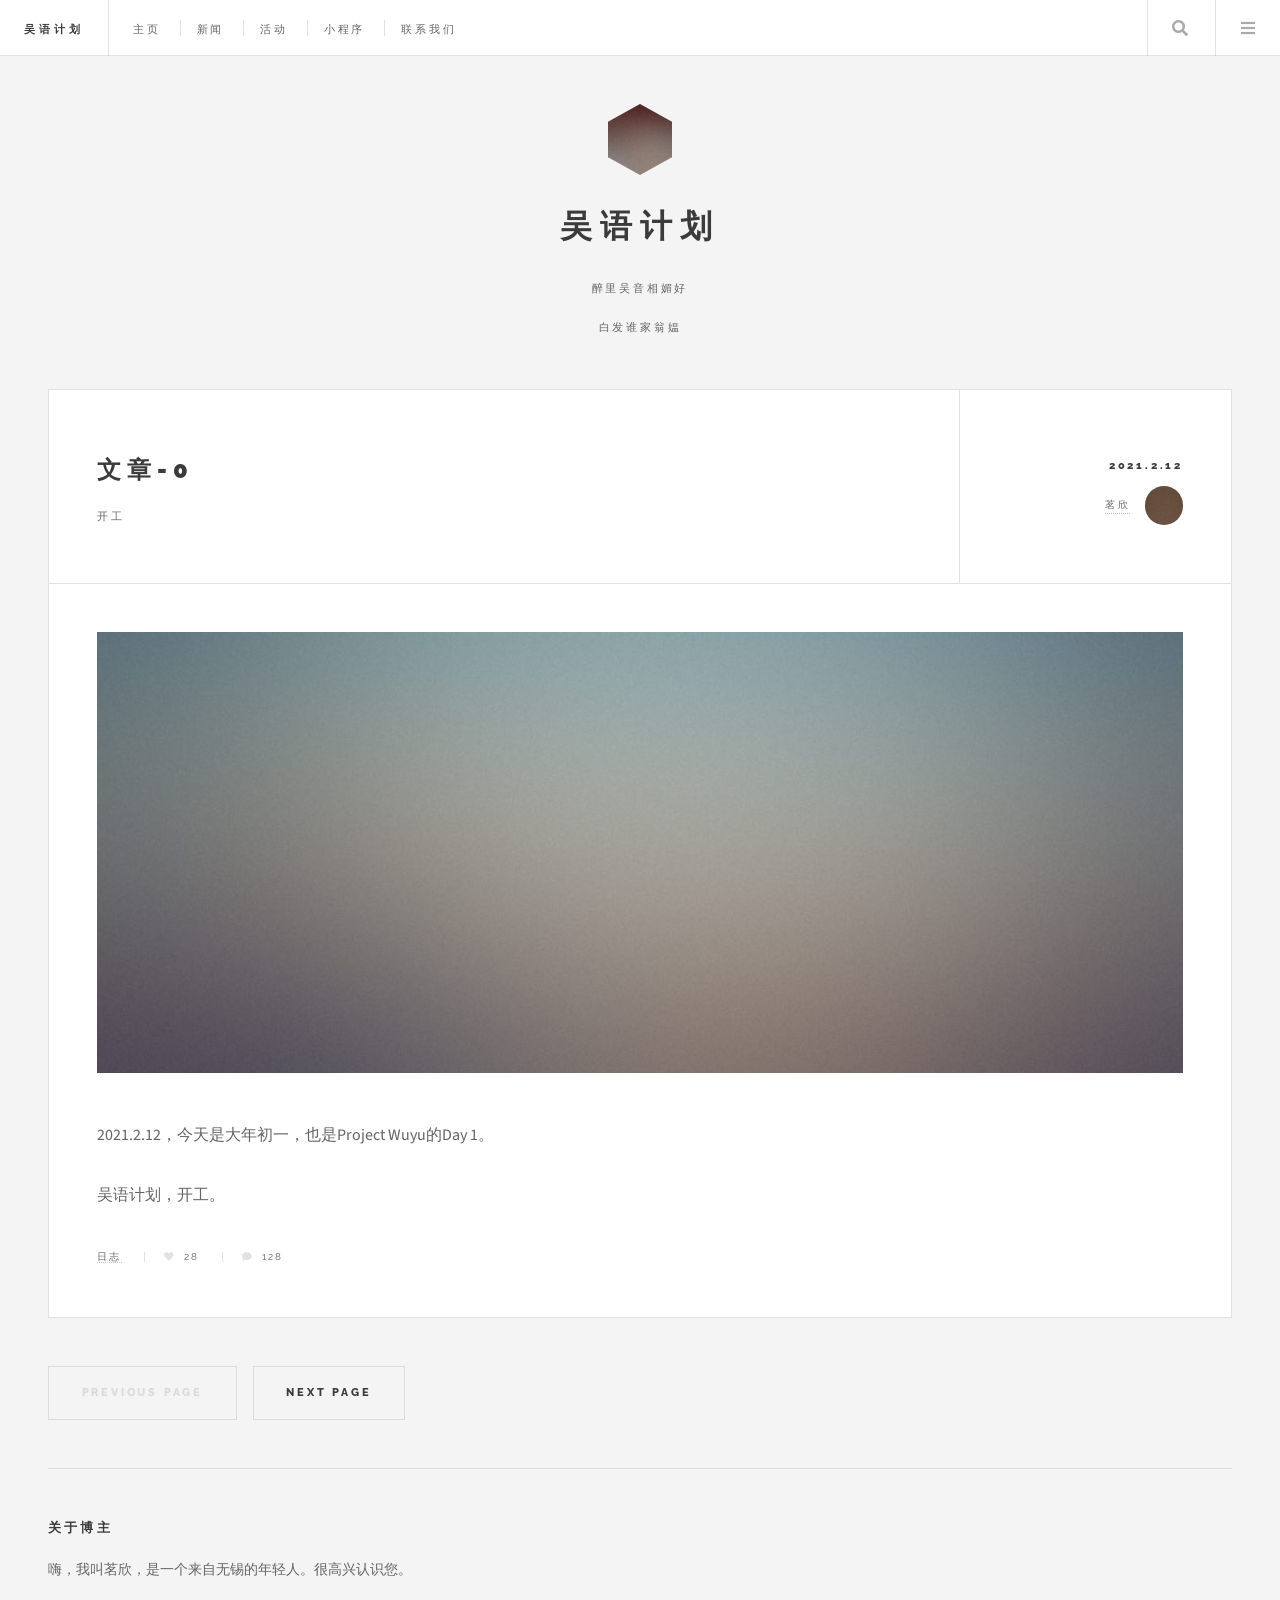
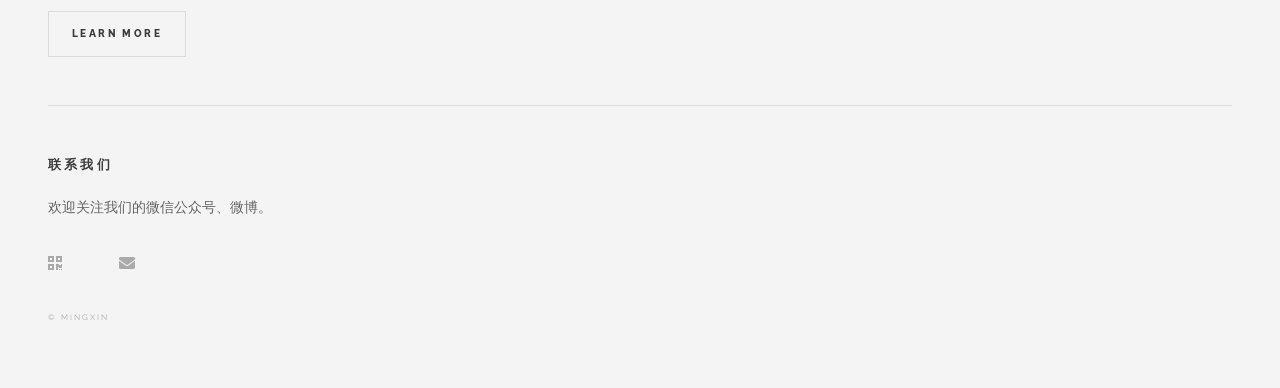
<file: src/main/resources/static/index.html>
<!DOCTYPE HTML>
<html>
<head>
	<title>「吴语计划」 Project Wuyu</title>
	<meta charset="utf-8" />
	<meta name="viewport" content="width=device-width, initial-scale=1, user-scalable=no" />
	<link rel="stylesheet" href="assets/css/main.css" />
</head>
<body class="is-preload">

<!-- Wrapper -->
<div id="wrapper">

	<!-- Header -->
	<header id="header">
		<h1><a href="index.html">吴语计划</a></h1>
		<nav class="links">
			<ul>
				<li><a href="#">主页</a></li>
				<li><a href="#">新闻</a></li>
				<li><a href="#">活动</a></li>
				<li><a href="#">小程序</a></li>
				<li><a href="#">联系我们</a></li>
			</ul>
		</nav>
		<nav class="main">
			<ul>
				<li class="search">
					<a class="fa-search" href="#search">Search</a>
					<form id="search" method="get" action="#">
						<input type="text" name="query" placeholder="搜索功能未开发" />
					</form>
				</li>
				<li class="menu">
					<a class="fa-bars" href="#menu">Menu</a>
				</li>
			</ul>
		</nav>
	</header>

	<!-- Menu -->
	<section id="menu">

		<!-- Search -->
		<section>
			<form class="search" method="get" action="#">
				<input type="text" name="query" placeholder="无法搜索" />
			</form>
		</section>

		<!-- Links -->
		<section>
			<ul class="links">
				<li>
					<a href="#">
						<h3>想不到吧</h3>
						<p>这个边栏也没用</p>
					</a>
				</li>
				<li>
					<a href="#">
						<h3>下面的登录按钮也用不了</h3>
						<p>哈 哈</p>
					</a>
				</li>
			</ul>
		</section>

		<!-- Actions -->
		<section>
			<ul class="actions stacked">
				<li><a href="#" class="button large fit">登录</a></li>
			</ul>
		</section>

	</section>

	<!-- Main -->
	<div id="main">

		<article class="post">
			<header>
				<div class="title">
					<h2><a href="single.html">文章-0</a></h2>
					<p>开工</p>
				</div>
				<div class="meta">
					<time class="published" datetime="2015-11-01">2021.2.12</time>
					<a href="#" class="author"><span class="name">茗欣</span><img src="images/avatar.jpg" alt="" /></a>
				</div>
			</header>
			<span class="image featured"><img src="images/pic01.jpg" alt="" /></span>

			<p>2021.2.12，今天是大年初一，也是Project Wuyu的Day 1。</p>
			<p>吴语计划，开工。</p>

			<footer>
				<ul class="stats">
					<li><a href="#">日志</a></li>
					<li><a href="#" class="icon solid fa-heart">28</a></li>
					<li><a href="#" class="icon solid fa-comment">128</a></li>
				</ul>
			</footer>
		</article>


		<!-- Pagination -->
		<ul class="actions pagination">
			<li><a href="" class="disabled button large previous">Previous Page</a></li>
			<li><a href="#" class="button large next">Next Page</a></li>
		</ul>

	</div>

	<!-- Sidebar -->
	<section id="sidebar">

		<!-- Intro -->
		<section id="intro">
			<a href="#" class="logo"><img src="images/logo.jpg" alt="" /></a>
			<header>
				<h2>吴语计划</h2>
				<p>醉里吴音相媚好</p>
				<p>白发谁家翁媪</p>
			</header>
		</section>

		<!-- About -->
		<section class="blurb">
			<h2>关于博主</h2>
			<p>嗨，我叫茗欣，是一个来自无锡的年轻人。很高兴认识您。</p>
			<ul class="actions">
				<li><a href="#" class="button">Learn More</a></li>
			</ul>
		</section>

		<!-- Footer -->
		<section class="blurb" id="footer">

			<h2>联系我们</h2>
			<p>欢迎关注我们的微信公众号、微博。</p>

			<ul class="icons">
				<li><a href="#" class="icon solid fa-qrcode"><span class="label">Facebook</span></a></li>
				<li><a href="#" class="icon solid fa-wechat-f"><span class="label">Facebook</span></a></li>
				<li><a href="#" class="icon solid fa-weibo-f"><span class="label">Facebook</span></a></li>
				<li><a href="#" class="icon solid fa-envelope"><span class="label">Email</span></a></li>
			</ul>

			<p class="copyright">&copy; Mingxin</p>
		</section>

	</section>

</div>

<!-- Scripts -->
<script src="assets/js/jquery.min.js"></script>
<script src="assets/js/browser.min.js"></script>
<script src="assets/js/breakpoints.min.js"></script>
<script src="assets/js/util.js"></script>
<script src="assets/js/main.js"></script>

</body>
</html>
</file>
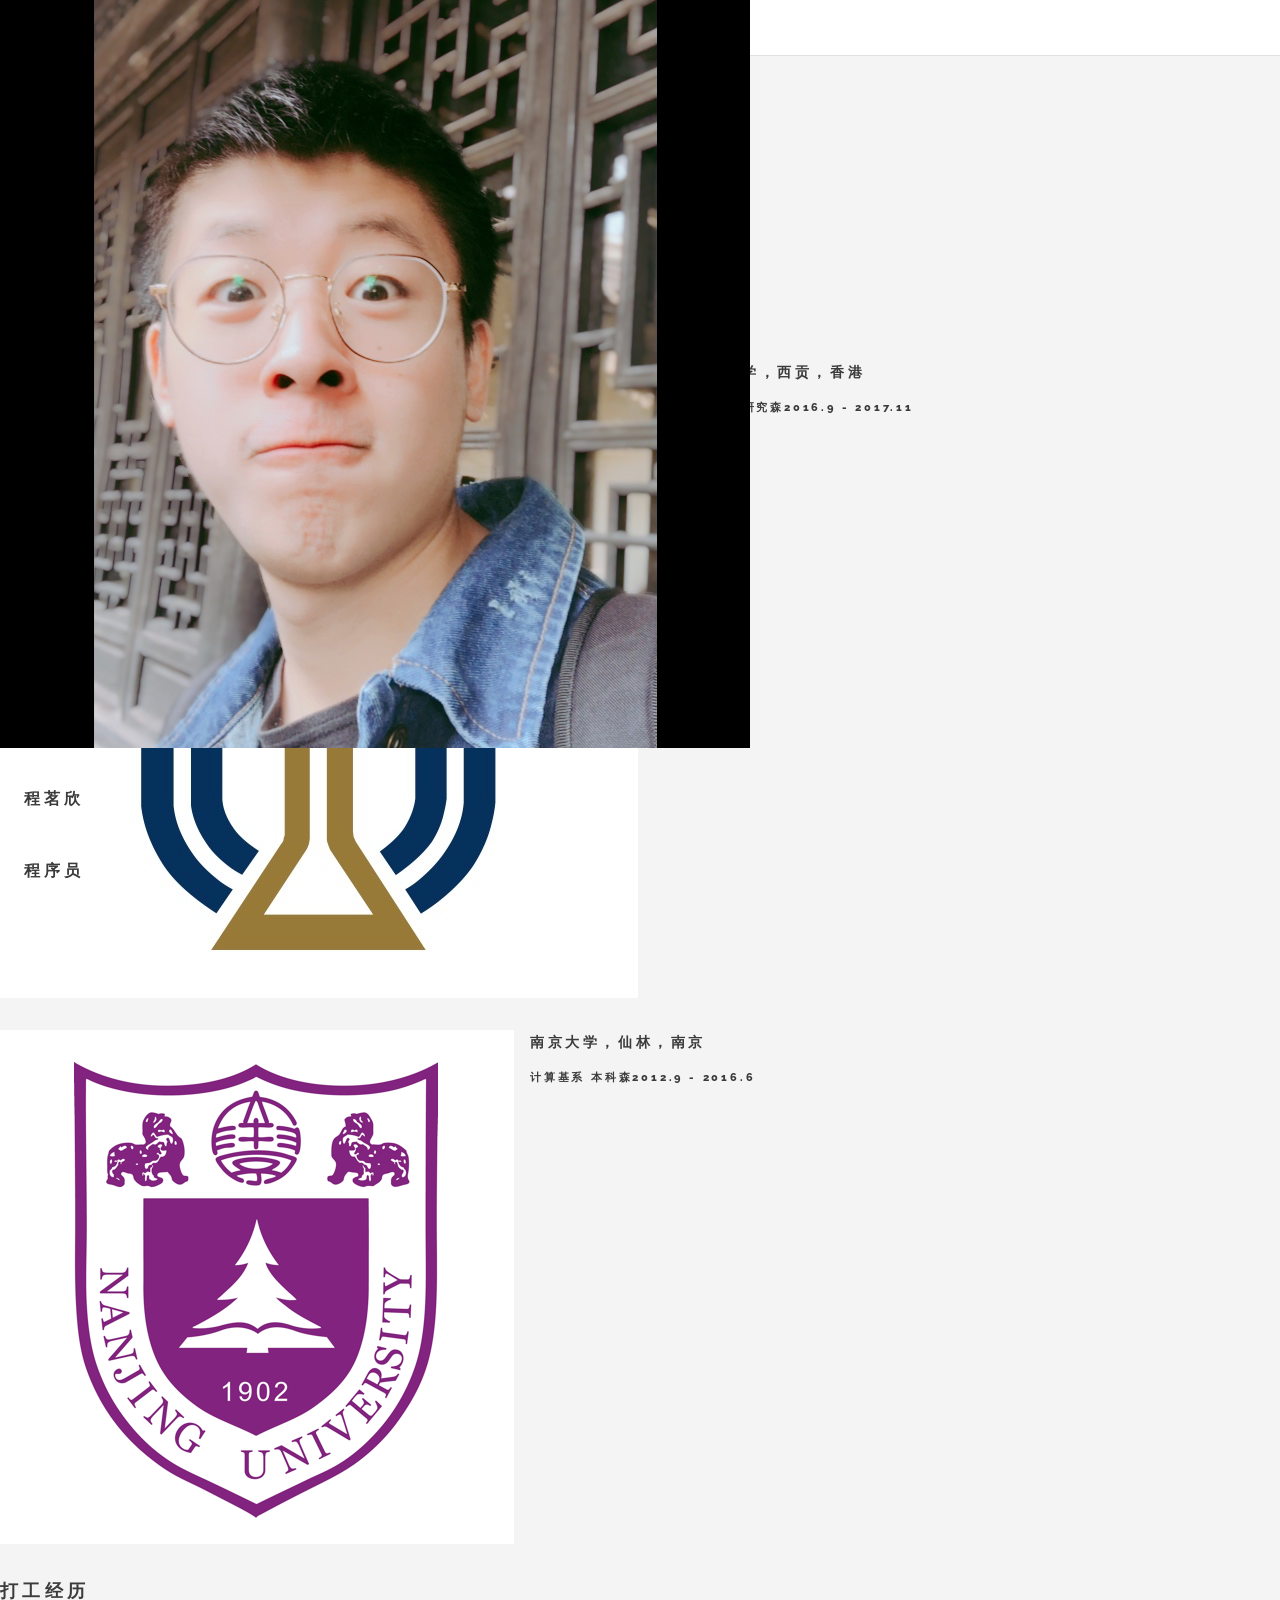
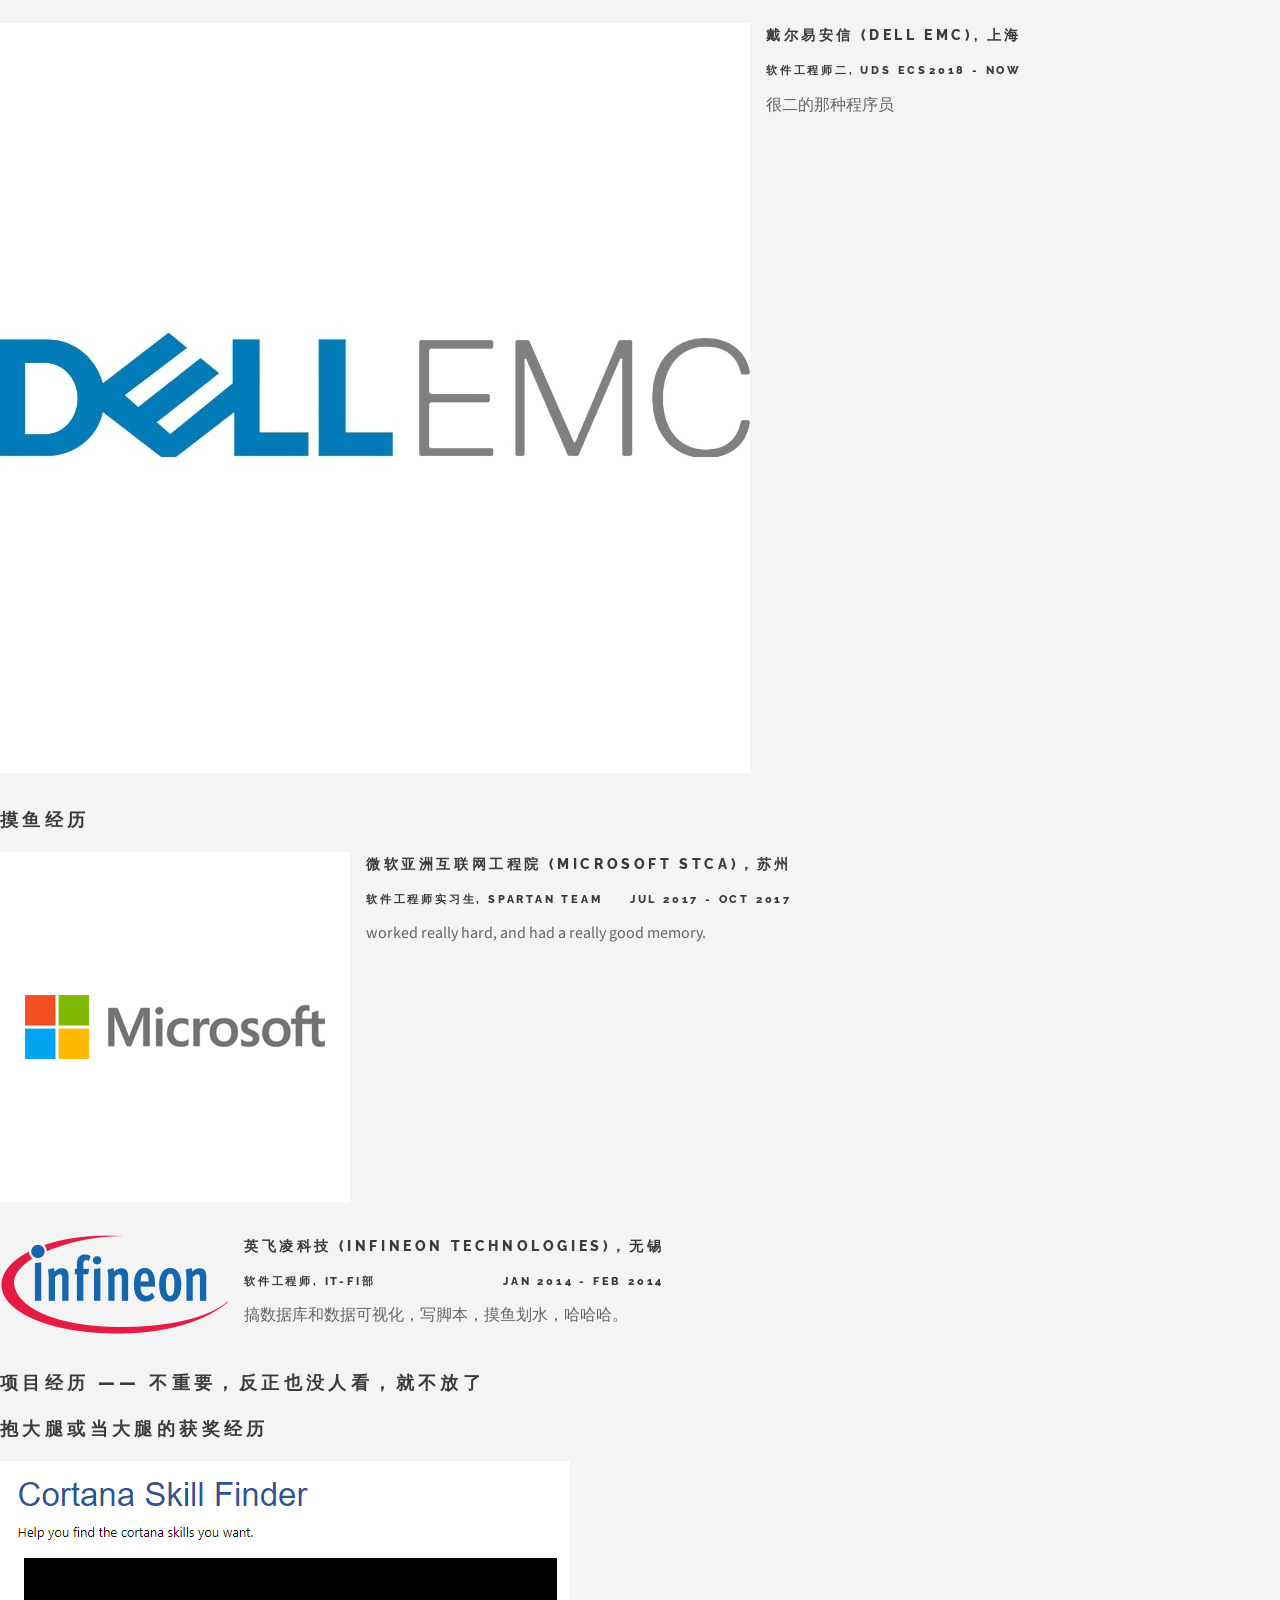
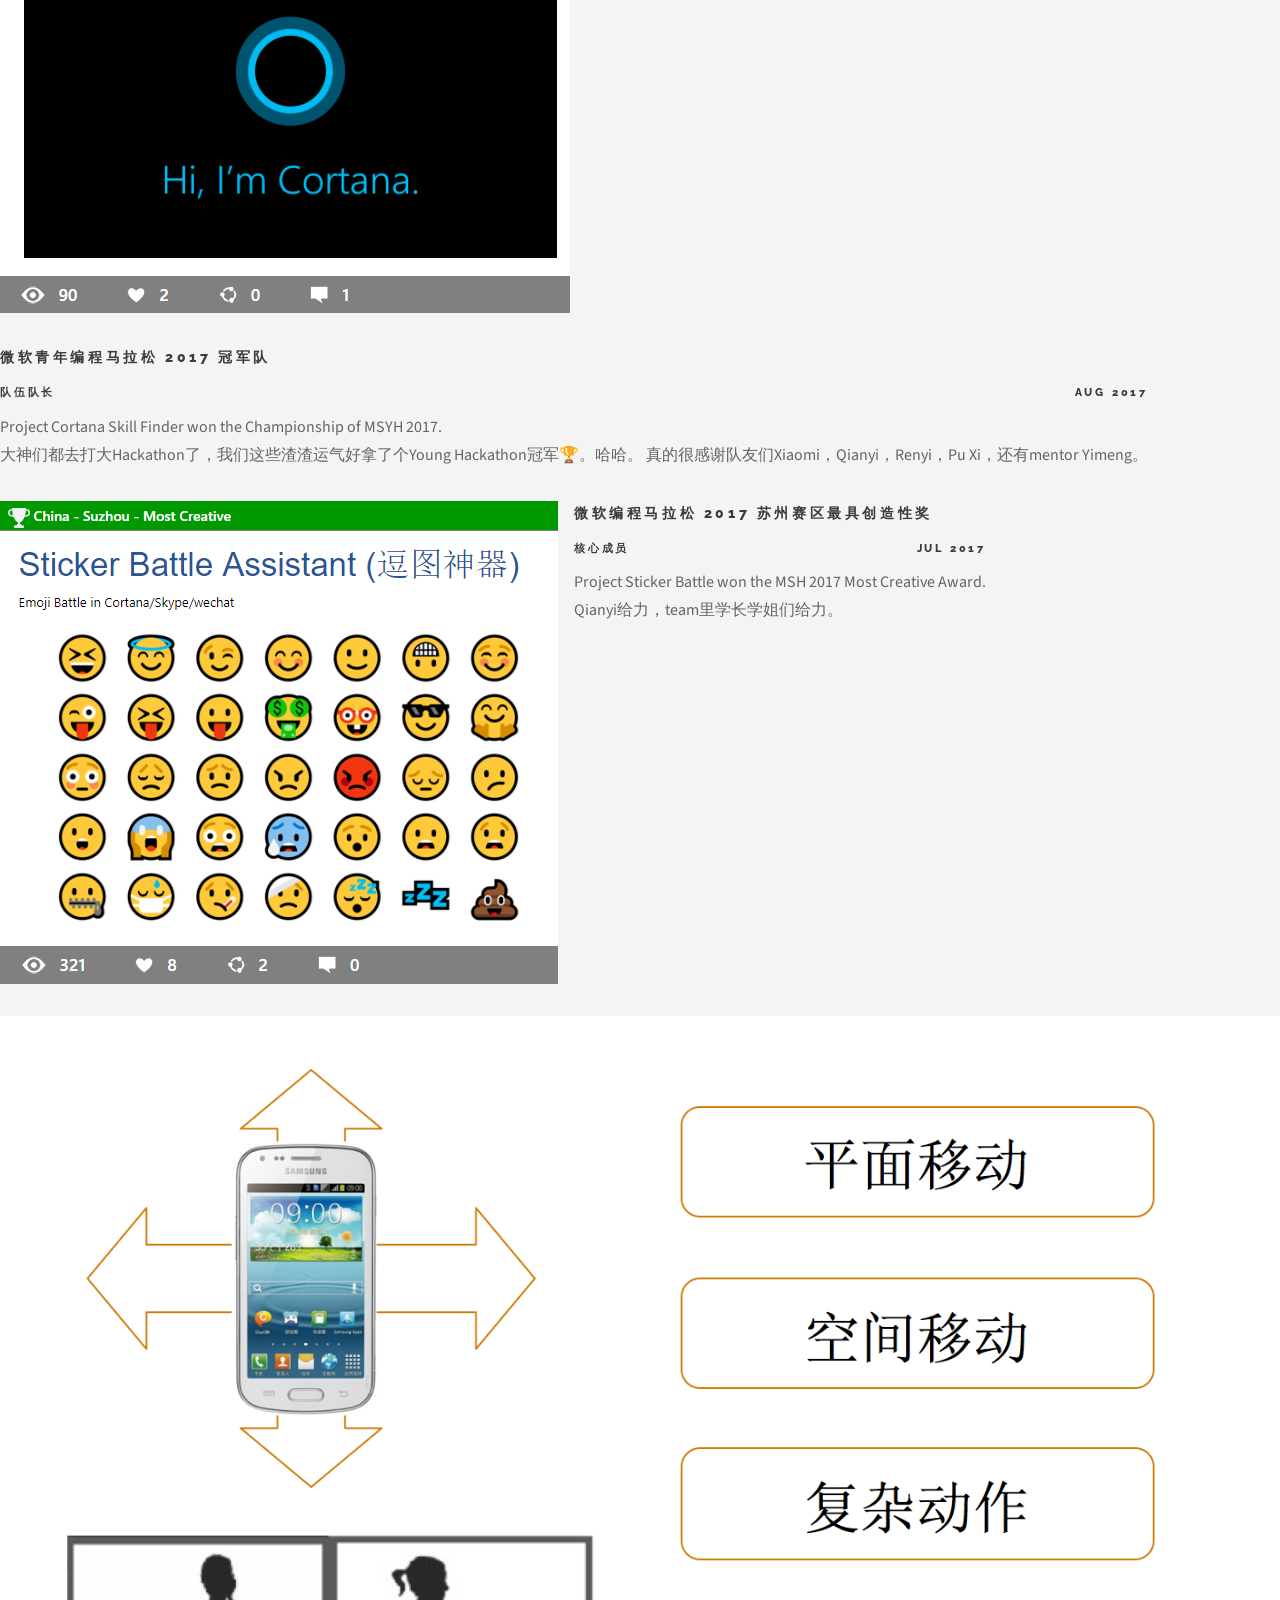
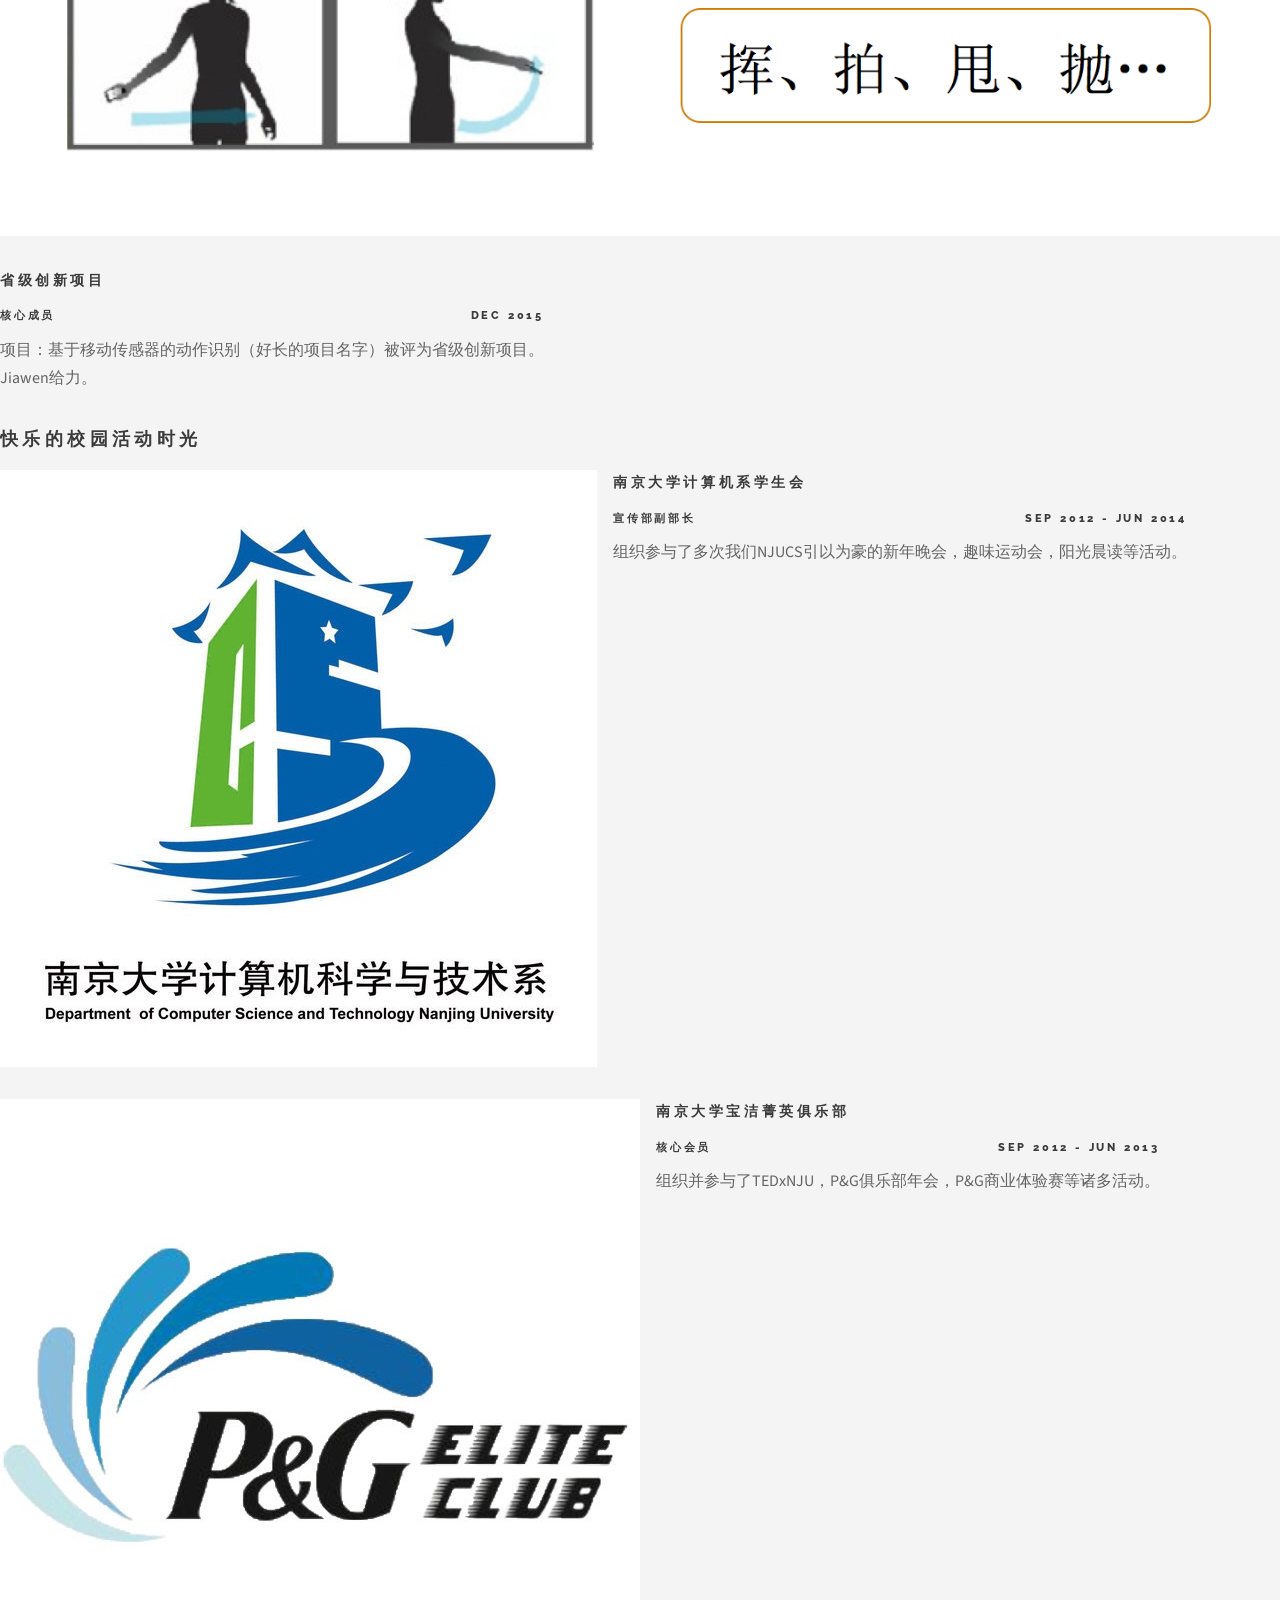
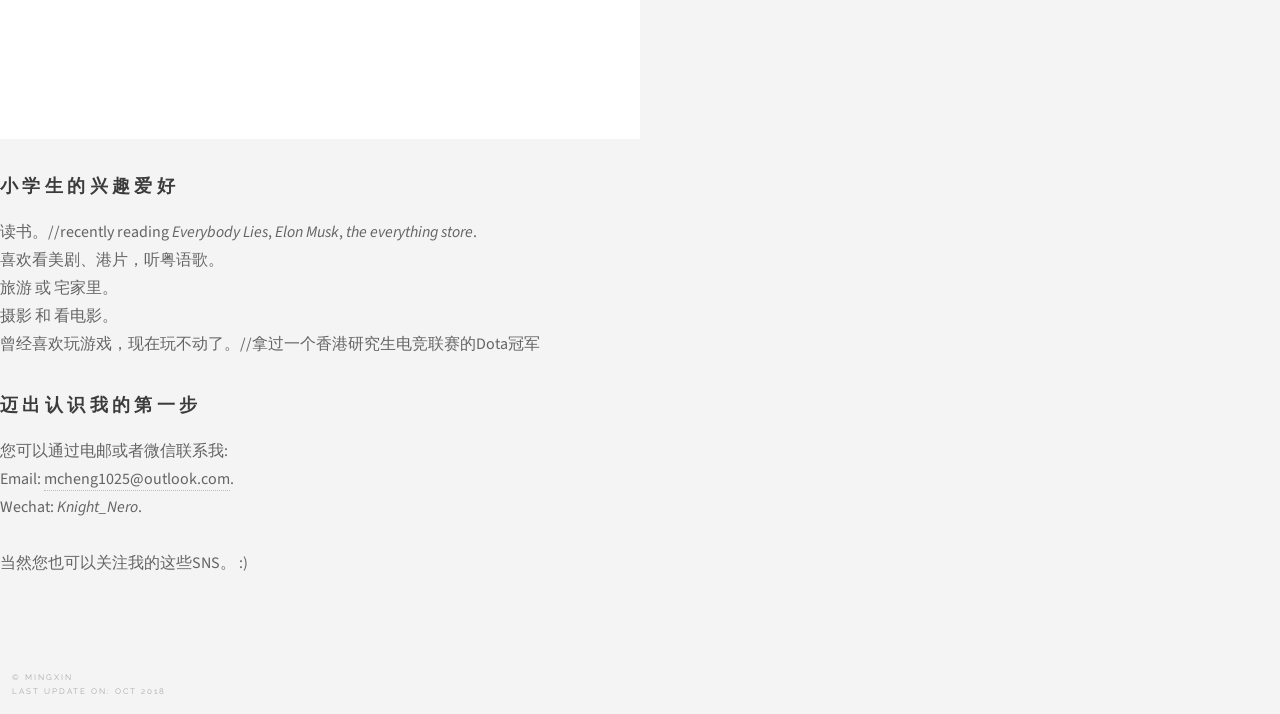
<file: src/main/resources/static/cn.html>
<!DOCTYPE HTML>
<!--
	Strata by HTML5 UP
	html5up.net | @ajlkn
	Free for personal and commercial use under the CCA 3.0 license (html5up.net/license)
-->
<html>
	<head>
		<title>程茗欣的个人主页</title>
		<meta charset="utf-8" />
		<meta name="viewport" content="width=device-width, initial-scale=1" />
		<!--[if lte IE 8]><script src="assets/js/ie/html5shiv.js"></script><![endif]-->
		<link rel="stylesheet" href="assets/css/main.css" />
		<!--[if lte IE 8]><link rel="stylesheet" href="assets/css/ie8.css" /><![endif]-->
	</head>
	<body id="top">

		<!-- Header -->
			<header id="header">
				<div class="inner">
					<a href="#" class="image avatar"><img src="images/mypics/wechat2.png" alt="" /></a>
					<h1><strong>程茗欣</strong></h1>
					<h1>
					程序员
					</h1>

					<!--
					<h2>
					Wuxi -> Nanjing -> Hong Kong -> Shanghai -> NULL<br/>
					At the Beginning, there was nothing.</br>
					The Creator says, "Nothing is itself a thing."</br>
					And there comes NULL.
					</h2>
					-->

				</div>
			</header>

		<!-- Main -->
			<div id="main">

				<!-- 1 -->
				<!-- About Me -->
					<section id="one">
						<header class="major">
							<h2>序</h2>
						</header>
						<h5>
							起初，什么都没有。<br/>
							上帝说，「没有东西」也是一种东西呀。<br/>
							于是就有了Null。<br/>
						</h5>
						<h5>
							后来，还有很多没有。<br/>
							上帝说，没事我们可以慢慢来。<br/>
							于是就有了todo。<br/>
						</h5>
						<h5>
							//todos: refine this page <br/>
						</h5>
						<h4>
							嗨，我叫程茗欣，程序员的程，不是明星的茗欣。朋友们都喜欢叫我阿欣。我是一个沙雕程序员。（笑）<br/>
							这是我的中文主页。想看高逼格的程茗欣请移步英文主页：
							[<a href="https://chengmx1025.github.io">Mingxin Cheng's Homepage</a>]
						</h4>
						<h4>
						</h4>


					</section>

				<!-- 2 -->
				<!-- Education -->
					<section id="two">
						<h2>上学经历</h2>
							<!-- HKUST -->
							<div class="row">
								<article class="2u 12u$(xsmall) work-item">
									<a><img src="images/mypics/edu_hkust.jpeg" class="image fit thumb"></a>
								</article>
								<article class="10u 12u$(xsmall)">
									<h3>香港科技大学，西贡，香港</h3>
									<h4>
									计算基系 硕士研究森
									<div style="float:right; text-align:right">2016.9 - 2017.11</div>
									</h4>
								</article>
							</div>

							<!-- NJU -->
							<div class="row">
								<article class="2u 12u$(xsmall) work-item">
									<a><img src="images/mypics/edu_nju.png" class="image fit thumb"></a>
								</article>
								<article class="10u 12u$(xsmall)">
									<h3>南京大学，仙林，南京</h3>
									<h4>
									计算基系 本科森
									<div style="float:right; text-align:right">2012.9 - 2016.6</div>
									</h4>
								</article>
							</div>

					</section>


				<!-- 1.5 -->
				<!-- Work -->
					<section id="onep5">
						<h2>打工经历</h2>
							<!-- Microsoft -->
							<div class="row">
								<article class="2u 12u$(xsmall) work-item">
									<a><img src="images/mypics/work_dellemc.jpeg" class="image fit thumb"></a>
								</article>
								<article class="10u 12u$(xsmall)">
									<h3>戴尔易安信 (Dell EMC), 上海</h3>
									<h4>
									软件工程师二, UDS ECS
									<div style="float:right; text-align:right">2018 - Now</div>
								    </h4>
									<p>
									很二的那种程序员
									</p>
								</article>
							</div>
					</section>


				<!-- 3 -->
				<!-- Internship -->
					<section id="three">
						<h2>摸鱼经历</h2>
							<!-- Microsoft -->
							<div class="row">
								<article class="2u 12u$(xsmall) work-item">
									<a><img src="images/mypics/work_microsoft.png" class="image fit thumb"></a>
								</article>
								<article class="10u 12u$(xsmall)">
									<h3>微软亚洲互联网工程院 (Microsoft STCA)，苏州</h3>
									<h4>
									软件工程师实习生, Spartan Team
									<div style="float:right; text-align:right">Jul 2017 - Oct 2017</div>
								    </h4>
									<p>
										worked really hard, and had a really good memory.
									</p>
								</article>
							</div>

							<!-- infineon -->
							<div class="row">
								<article class="2u 12u$(xsmall) work-item">
									<a><img src="images/mypics/work_infineon.png" class="image fit thumb"></a>
								</article>
								<article class="10u 12u$(xsmall)">
									<h3>英飞凌科技 (Infineon Technologies)，无锡</h3>
									<h4>
									软件工程师, IT-FI部
									<div style="float:right; text-align:right">Jan 2014 - Feb 2014</div>
								    </h4>
									<p>
										搞数据库和数据可视化，写脚本，摸鱼划水，哈哈哈。
									</p>
								</article>
							</div>
					</section>

				<!-- 4 -->
				<!-- Project -->
					<section id="four">
						<h2>项目经历 —— 不重要，反正也没人看，就不放了 </h2>

							<!-- 
							<div class="row">
								<article class="2u 12u$(xsmall) work-item">
									<a><img src="images/mypics/p_twitter.jpeg" class="image fit thumb"></a>
								</article>
								<article class="10u 12u$(xsmall)">
									<h3>MSc NLP Project: Making Sense of Images on Twitter</h3>
									<h4>
									Group Member
									<div style="float:right; text-align:right">Jan 2017 - Jun 2017</div>
									</h4>
								</article>
							</div>

							
							<div class="row">
								<article class="2u 12u$(xsmall) work-item">
									<a><img src="images/mypics/p_carsales2.png" class="image fit thumb"></a>
								</article>
								<article class="10u 12u$(xsmall)">
									<h3>MSc Big Data Project: Car Sales Prediction</h3>
									<h4>
									Group Member
									<div style="float:right; text-align:right">Jan 2017 - Jun 2017</div>
									</h4>
								</article>
							</div>

							<div class="row">
								<article class="2u 12u$(xsmall) work-item">
									<a><img src="images/mypics/p_seg.png" class="image fit thumb"></a>
								</article>
								<article class="10u 12u$(xsmall)">
									<h3>Software Engineering Group, Department of Computer Science, NJU</h3>
									<h4>
									Group Member
									<div style="float:right; text-align:right">Aug 2015 - Jun 2016</div>
									</h4>
								</article>
							</div>

							I-->
							<!--
							<div class="row">
								<article class="2u 12u$(xsmall) work-item">
									<a><img src="images/mypics/p_inno.png" class="image fit thumb"></a>
								</article>
								<article class="10u 12u$(xsmall)">
									<h3>Innovation Project: A Movement Recognition System Based on Android Sensors</h3>
									<h4>
									Group Member
									<div style="float:right; text-align:right">May 2014 - Dec 2015</div>
									</h4>
									<p>
									Developed a system that can recognize the body movement by Android device;<br />
									Fetched the data from Android sensors and conducted real-time transmission to the PC server;<br />
									Analyzed the data, built a model to classify the data.<br />
									</p>
								</article>
							</div>
							-->
					</section>

					<!-- 5 -->
					<!-- Awards -->
						<section id="five">
							<h2>抱大腿或当大腿的获奖经历</h2>
								<!-- msyh -->
								<div class="row">
									<article class="2u 12u$(xsmall) work-item">
										<a><img src="images/mypics/a_msyh.png" class="image fit thumb"></a>
									</article>
									<article class="10u 12u$(xsmall)">
										<h3> 微软青年编程马拉松 2017 冠军队</h3>
										<h4>
										队伍队长
										<div style="float:right; text-align:right">Aug 2017</div>
										</h4>
										<p>
										Project Cortana Skill Finder won the Championship of MSYH 2017.<br/>
										大神们都去打大Hackathon了，我们这些渣渣运气好拿了个Young Hackathon冠军🏆。哈哈。
										真的很感谢队友们Xiaomi，Qianyi，Renyi，Pu Xi，还有mentor Yimeng。<br />
										</p>
									</article>
								</div>

								<!-- msh -->
								<div class="row">
									<article class="2u 12u$(xsmall) work-item">
										<a><img src="images/mypics/a_msh.png" class="image fit thumb"></a>
									</article>
									<article class="10u 12u$(xsmall)">
										<h3>微软编程马拉松 2017 苏州赛区最具创造性奖</h3>
										<h4>
										核心成员
										<div style="float:right; text-align:right">Jul 2017</div>
										</h4>
										<p>
										Project Sticker Battle won the MSH 2017 Most Creative Award.<br/>
										Qianyi给力，team里学长学姐们给力。
										</p>
									</article>
								</div>

								<!-- msh -->
								<div class="row">
									<article class="2u 12u$(xsmall) work-item">
										<a><img src="images/mypics/p_inno.png" class="image fit thumb"></a>
									</article>
									<article class="10u 12u$(xsmall)">
										<h3>省级创新项目</h3>
										<h4>
										核心成员
										<div style="float:right; text-align:right">Dec 2015</div>
										</h4>
										<p>
										项目：基于移动传感器的动作识别（好长的项目名字）被评为省级创新项目。<br/>
										Jiawen给力。
										</p>
									</article>
								</div>

						</section>

					<!-- 6 -->
					<!-- Extracurricular Experience -->
						<section id="six">
							<h2>快乐的校园活动时光</h2>
								<!-- cssu -->
								<div class="row">
									<article class="2u 12u$(xsmall) work-item">
										<a><img src="images/mypics/ep_cssu.jpeg" class="image fit thumb"></a>
									</article>
									<article class="10u 12u$(xsmall)">
										<h3>南京大学计算机系学生会</h3>
										<h4>
										宣传部副部长
										<div style="float:right; text-align:right">Sep 2012 - Jun 2014</div>
										</h4>
										<p>
										组织参与了多次我们NJUCS引以为豪的新年晚会，趣味运动会，阳光晨读等活动。<br/>
										</p>
									</article>
								</div>

								<!-- pgc -->
								<div class="row">
									<article class="2u 12u$(xsmall) work-item">
										<a><img src="images/mypics/ep_njupgc.jpeg" class="image fit thumb"></a>
									</article>
									<article class="10u 12u$(xsmall)">
										<h3>南京大学宝洁菁英俱乐部</h3>
										<h4>
										核心会员
										<div style="float:right; text-align:right">Sep 2012 - Jun 2013</div>
										</h4>
										<p>
											组织并参与了TEDxNJU，P&amp;G俱乐部年会，P&amp;G商业体验赛等诸多活动。<br />
										</p>
									</article>
								</div>
						</section>

						<!-- 7 -->
						<!-- Hobbies & Interests -->
							<section id="seven">
								<h2>小学生的兴趣爱好</h2>
									<p>
									<!--//TODO <br /> -->
									读书。//recently reading <i>Everybody Lies</i>, <i>Elon Musk</i>, <i>the everything store</i>. <br >
									喜欢看美剧、港片，听粤语歌。 <br />
									旅游 或 宅家里。 <br />
									摄影 和 看电影。 <br />
									曾经喜欢玩游戏，现在玩不动了。//拿过一个香港研究生电竞联赛的Dota冠军 <br />
									</p>
							</section>

						<!-- 8 -->
						<!-- Contact -->
							<section id="eight">
								<h2>迈出认识我的第一步</h2>
									<p>
									您可以通过电邮或者微信联系我: <br />
									Email: <a href="mailto:mcheng1025@outlook.com">mcheng1025@outlook.com</a>. <br />
									Wechat: <i>Knight_Nero</i>. <br />
									<br />
									当然您也可以关注我的这些SNS。 :) <br />

									</p>
									</div>
							</section>

			</div>

		<!-- Footer -->
			<footer id="footer">
				<div class="inner">
					<ul class="icons">

						<li><a href="mailto:mcheng1025@outlook.com" class="icon fa-envelope-o"><span class="label">Email</span></a></li>

						<li><a href="https://github.com/chengmx1025" class="icon fa-github"><span class="label">Github</span></a></li>

						<li><a href="https://www.instagram.com/chengmx1025" class="icon fa-instagram"><span class="label">Instagram</span></a></li>

						<li><a href="http://www.weibo.com/3478674712" class="icon fa-weibo"><span class="label">Weibo</span></a></li>

						<!--
						<li><a href="http://steamcommunity.com/id/mmx1993" class="icon fa-steam"><span class="label">Steam</span></a></li>
						-->

						<!--
						<li><a href="#" class="icon fa-wechat"><span class="label">Wechat</span></a></li>
						-->

					</ul>
					<ul class="copyright">
						<li>&copy; Mingxin</li>
						<li>Last Update on: Oct 2018</li>
						<!--
						<li>Design: <a href="http://html5up.net">HTML5 UP</a></li>
						-->
					</ul>
				</div>
			</footer>

		<!-- Scripts -->
			<script src="assets/js/jquery.min.js"></script>
			<script src="assets/js/jquery.poptrox.min.js"></script>
			<script src="assets/js/skel.min.js"></script>
			<script src="assets/js/util.js"></script>
			<!--[if lte IE 8]><script src="assets/js/ie/respond.min.js"></script><![endif]-->
			<script src="assets/js/main.js"></script>

	</body>
</html>
</file>
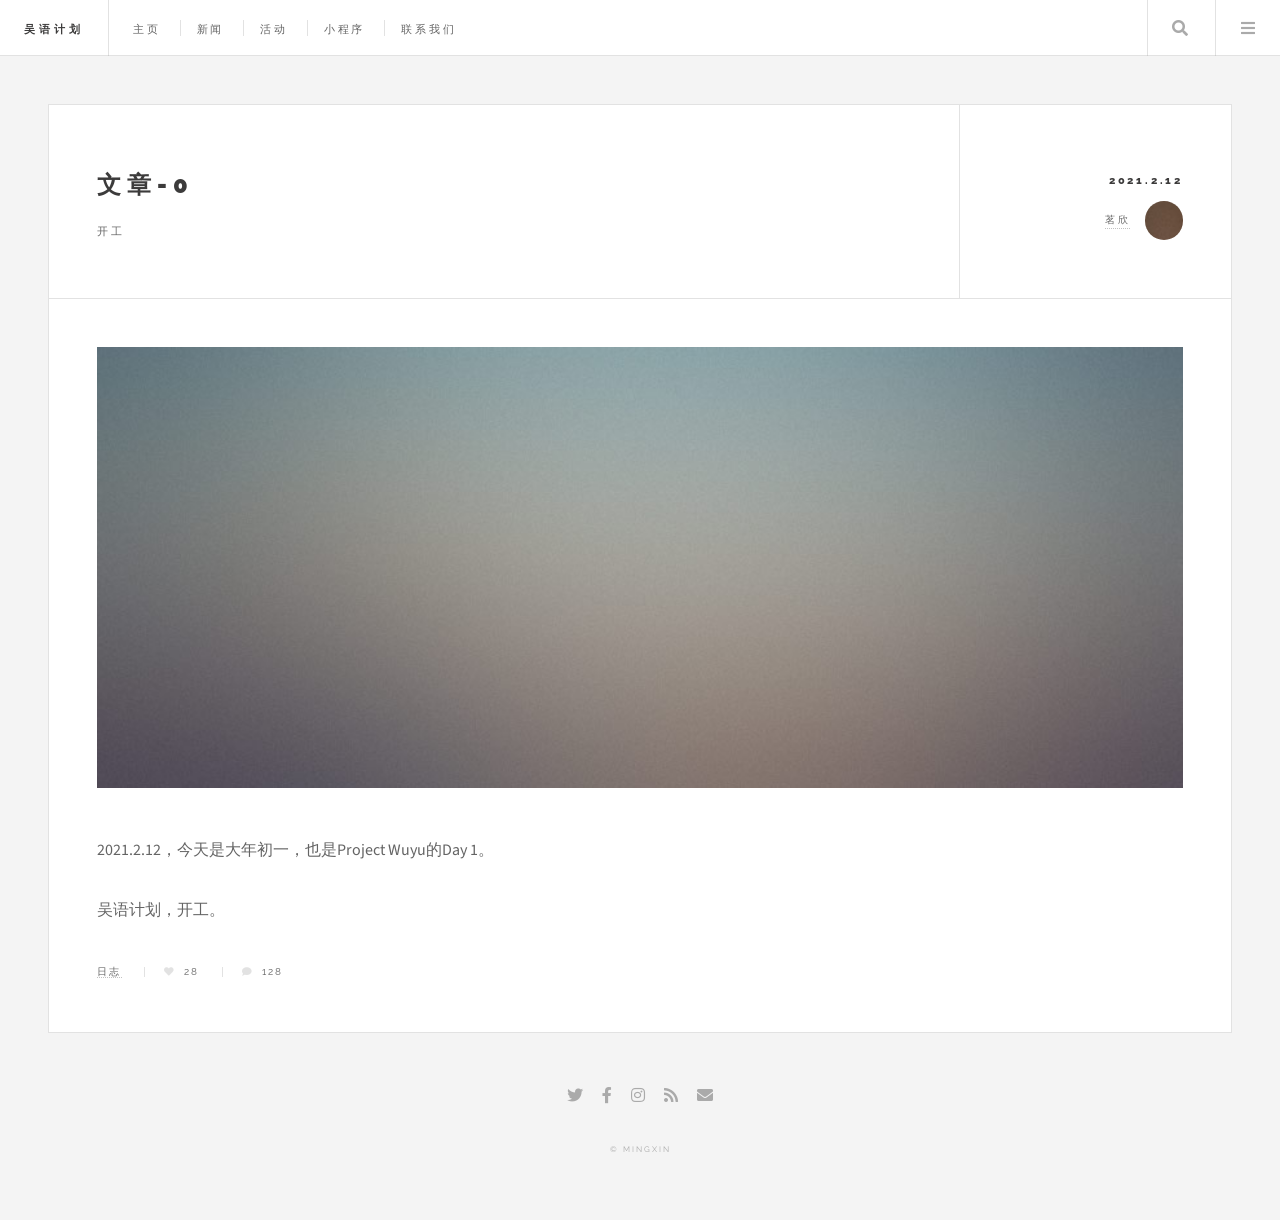
<file: src/main/resources/static/single.html>
<!DOCTYPE HTML>
<!--
	Future Imperfect by HTML5 UP
	html5up.net | @ajlkn
	Free for personal and commercial use under the CCA 3.0 license (html5up.net/license)
-->
<html>
<head>
	<title>《文章 0》 -「吴语计划」 Project Wuyu</title>
	<meta charset="utf-8" />
	<meta name="viewport" content="width=device-width, initial-scale=1, user-scalable=no" />
	<link rel="stylesheet" href="assets/css/main.css" />
</head>
<body class="single is-preload">

<!-- Wrapper -->
<div id="wrapper">

	<!-- Header -->
	<header id="header">
		<h1><a href="index.html">吴语计划</a></h1>
		<nav class="links">
			<ul>
				<li><a href="#">主页</a></li>
				<li><a href="#">新闻</a></li>
				<li><a href="#">活动</a></li>
				<li><a href="#">小程序</a></li>
				<li><a href="#">联系我们</a></li>
			</ul>
		</nav>
		<nav class="main">
			<ul>
				<li class="search">
					<a class="fa-search" href="#search">Search</a>
					<form id="search" method="get" action="#">
						<input type="text" name="query" placeholder="搜索功能未开发" />
					</form>
				</li>
				<li class="menu">
					<a class="fa-bars" href="#menu">Menu</a>
				</li>
			</ul>
		</nav>
	</header>

	<section id="menu">

		<!-- Search -->
		<section>
			<form class="search" method="get" action="#">
				<input type="text" name="query" placeholder="无法搜索" />
			</form>
		</section>

		<!-- Links -->
		<section>
			<ul class="links">
				<li>
					<a href="#">
						<h3>想不到吧</h3>
						<p>这个边栏也没用</p>
					</a>
				</li>
				<li>
					<a href="#">
						<h3>下面的登录按钮也用不了</h3>
						<p>哈 哈</p>
					</a>
				</li>
			</ul>
		</section>

		<!-- Actions -->
		<section>
			<ul class="actions stacked">
				<li><a href="#" class="button large fit">登录</a></li>
			</ul>
		</section>

	</section>


	<!-- Main -->
	<div id="main">

		<!-- Post -->
		<article class="post">
			<header>
				<div class="title">
					<h2><a href="single.html">文章-0</a></h2>
					<p>开工</p>
				</div>
				<div class="meta">
					<time class="published" datetime="2015-11-01">2021.2.12</time>
					<a href="#" class="author"><span class="name">茗欣</span><img src="images/avatar.jpg" alt="" /></a>
				</div>
			</header>
			<span class="image featured"><img src="images/pic01.jpg" alt="" /></span>

			<p>2021.2.12，今天是大年初一，也是Project Wuyu的Day 1。</p>
			<p>吴语计划，开工。</p>

			<footer>
				<ul class="stats">
					<li><a href="#">日志</a></li>
					<li><a href="#" class="icon solid fa-heart">28</a></li>
					<li><a href="#" class="icon solid fa-comment">128</a></li>
				</ul>
			</footer>
		</article>

	</div>

	<!-- Footer -->
	<section id="footer">
		<ul class="icons">
			<li><a href="#" class="icon brands fa-twitter"><span class="label">Twitter</span></a></li>
			<li><a href="#" class="icon brands fa-facebook-f"><span class="label">Facebook</span></a></li>
			<li><a href="#" class="icon brands fa-instagram"><span class="label">Instagram</span></a></li>
			<li><a href="#" class="icon solid fa-rss"><span class="label">RSS</span></a></li>
			<li><a href="#" class="icon solid fa-envelope"><span class="label">Email</span></a></li>
		</ul>
		<p class="copyright">&copy; Mingxin </p>
	</section>

</div>

<!-- Scripts -->
<script src="assets/js/jquery.min.js"></script>
<script src="assets/js/browser.min.js"></script>
<script src="assets/js/breakpoints.min.js"></script>
<script src="assets/js/util.js"></script>
<script src="assets/js/main.js"></script>

</body>
</html>
</file>
<file: src/main/resources/static/assets/css/ie8.css>
/*
	Strata by HTML5 UP
	html5up.net | @ajlkn
	Free for personal and commercial use under the CCA 3.0 license (html5up.net/license)
*/

/* Button */

	input[type="submit"],
	input[type="reset"],
	input[type="button"],
	.button {
		position: relative;
		-ms-behavior: url("assets/js/ie/PIE.htc");
	}

/* Form */

	input[type="text"],
	input[type="password"],
	input[type="email"],
	select,
	textarea {
		position: relative;
		-ms-behavior: url("assets/js/ie/PIE.htc");
	}

	input[type="text"],
	input[type="password"],
	input[type="email"],
	select {
		height: 2.75em;
		line-height: 2.75em;
	}

	input[type="checkbox"] + label:before,
	input[type="radio"] + label:before {
		display: none;
	}

/* Image */

	.image {
		position: relative;
		-ms-behavior: url("assets/js/ie/PIE.htc");
	}

		.image:before, .image:after {
			display: none !important;
		}

		.image img {
			position: relative;
			-ms-behavior: url("assets/js/ie/PIE.htc");
		}

/* Header */

	#header {
		background-image: url("../../images/bg.jpg");
		background-repeat: no-repeat;
		background-size: cover;
		-ms-behavior: url("assets/js/ie/backgroundsize.min.htc");
	}

		#header h1 {
			color: #ffffff;
		}

/* Footer */

	#footer .icons a {
		color: #ffffff;
	}
</file>
<file: src/main/resources/static/assets/css/main.css>
@import url(fontawesome-all.min.css);
@import url("https://fonts.googleapis.com/css?family=Source+Sans+Pro:400,700|Raleway:400,800,900");

/*
	Future Imperfect by HTML5 UP
	html5up.net | @ajlkn
	Free for personal and commercial use under the CCA 3.0 license (html5up.net/license)
*/

html, body, div, span, applet, object,
iframe, h1, h2, h3, h4, h5, h6, p, blockquote,
pre, a, abbr, acronym, address, big, cite,
code, del, dfn, em, img, ins, kbd, q, s, samp,
small, strike, strong, sub, sup, tt, var, b,
u, i, center, dl, dt, dd, ol, ul, li, fieldset,
form, label, legend, table, caption, tbody,
tfoot, thead, tr, th, td, article, aside,
canvas, details, embed, figure, figcaption,
footer, header, hgroup, menu, nav, output, ruby,
section, summary, time, mark, audio, video {
	margin: 0;
	padding: 0;
	border: 0;
	font-size: 100%;
	font: inherit;
	vertical-align: baseline;}

article, aside, details, figcaption, figure,
footer, header, hgroup, menu, nav, section {
	display: block;}

body {
	line-height: 1;
}

ol, ul {
	list-style: none;
}

blockquote, q {
	quotes: none;
}

	blockquote:before, blockquote:after, q:before, q:after {
		content: '';
		content: none;
	}

table {
	border-collapse: collapse;
	border-spacing: 0;
}

body {
	-webkit-text-size-adjust: none;
}

mark {
	background-color: transparent;
	color: inherit;
}

input::-moz-focus-inner {
	border: 0;
	padding: 0;
}

input, select, textarea {
	-moz-appearance: none;
	-webkit-appearance: none;
	-ms-appearance: none;
	appearance: none;
}

/* Basic */

	@-ms-viewport {
		width: device-width;
	}

	body {
		-ms-overflow-style: scrollbar;
	}

	@media screen and (max-width: 480px) {

		html, body {
			min-width: 320px;
		}

	}

	html {
		box-sizing: border-box;
	}

	*, *:before, *:after {
		box-sizing: inherit;
	}

	body {
		background: #f4f4f4;
	}

		body.is-preload *, body.is-preload *:before, body.is-preload *:after {
			-moz-animation: none !important;
			-webkit-animation: none !important;
			-ms-animation: none !important;
			animation: none !important;
			-moz-transition: none !important;
			-webkit-transition: none !important;
			-ms-transition: none !important;
			transition: none !important;
		}

/* Type */

	body, input, select, textarea {
		color: #646464;
		font-family: "Source Sans Pro", Helvetica, sans-serif;
		font-size: 14pt;
		font-weight: 400;
		line-height: 1.75;
	}

		@media screen and (max-width: 1680px) {

			body, input, select, textarea {
				font-size: 12pt;
			}

		}

		@media screen and (max-width: 1280px) {

			body, input, select, textarea {
				font-size: 12pt;
			}

		}

		@media screen and (max-width: 980px) {

			body, input, select, textarea {
				font-size: 12pt;
			}

		}

		@media screen and (max-width: 736px) {

			body, input, select, textarea {
				font-size: 12pt;
			}

		}

		@media screen and (max-width: 480px) {

			body, input, select, textarea {
				font-size: 12pt;
			}

		}

	a {
		-moz-transition: color 0.2s ease, border-bottom-color 0.2s ease;
		-webkit-transition: color 0.2s ease, border-bottom-color 0.2s ease;
		-ms-transition: color 0.2s ease, border-bottom-color 0.2s ease;
		transition: color 0.2s ease, border-bottom-color 0.2s ease;
		border-bottom: dotted 1px rgba(160, 160, 160, 0.65);
		color: inherit;
		text-decoration: none;
	}

		a:before {
			-moz-transition: color 0.2s ease;
			-webkit-transition: color 0.2s ease;
			-ms-transition: color 0.2s ease;
			transition: color 0.2s ease;
		}

		a:hover {
			border-bottom-color: transparent;
			color: #2ebaae !important;
		}

			a:hover:before {
				color: #2ebaae !important;
			}

	strong, b {
		color: #3c3b3b;
		font-weight: 700;
	}

	em, i {
		font-style: italic;
	}

	p {
		margin: 0 0 2em 0;
	}

	h1, h2, h3, h4, h5, h6 {
		color: #3c3b3b;
		font-family: "Raleway", Helvetica, sans-serif;
		font-weight: 800;
		letter-spacing: 0.25em;
		line-height: 1.65;
		margin: 0 0 1em 0;
		text-transform: uppercase;
	}

		h1 a, h2 a, h3 a, h4 a, h5 a, h6 a {
			color: inherit;
			border-bottom: 0;
		}

	h2 {
		font-size: 1.1em;
	}

	h3 {
		font-size: 0.9em;
	}

	h4 {
		font-size: 0.7em;
	}

	h5 {
		font-size: 0.7em;
	}

	h6 {
		font-size: 0.7em;
	}

	sub {
		font-size: 0.8em;
		position: relative;
		top: 0.5em;
	}

	sup {
		font-size: 0.8em;
		position: relative;
		top: -0.5em;
	}

	blockquote {
		border-left: solid 4px rgba(160, 160, 160, 0.3);
		font-style: italic;
		margin: 0 0 2em 0;
		padding: 0.5em 0 0.5em 2em;
	}

	code {
		background: rgba(160, 160, 160, 0.075);
		border: solid 1px rgba(160, 160, 160, 0.3);
		font-family: "Courier New", monospace;
		font-size: 0.9em;
		margin: 0 0.25em;
		padding: 0.25em 0.65em;
	}

	pre {
		-webkit-overflow-scrolling: touch;
		font-family: "Courier New", monospace;
		font-size: 0.9em;
		margin: 0 0 2em 0;
	}

		pre code {
			display: block;
			line-height: 1.75em;
			padding: 1em 1.5em;
			overflow-x: auto;
		}

	hr {
		border: 0;
		border-bottom: solid 1px rgba(160, 160, 160, 0.3);
		margin: 2em 0;
	}

		hr.major {
			margin: 3em 0;
		}

	.align-left {
		text-align: left;
	}

	.align-center {
		text-align: center;
	}

	.align-right {
		text-align: right;
	}

/* Row */

	.row {
		display: flex;
		flex-wrap: wrap;
		box-sizing: border-box;
		align-items: stretch;
	}

		.row > * {
			box-sizing: border-box;
		}

		.row.gtr-uniform > * > :last-child {
			margin-bottom: 0;
		}

		.row.aln-left {
			justify-content: flex-start;
		}

		.row.aln-center {
			justify-content: center;
		}

		.row.aln-right {
			justify-content: flex-end;
		}

		.row.aln-top {
			align-items: flex-start;
		}

		.row.aln-middle {
			align-items: center;
		}

		.row.aln-bottom {
			align-items: flex-end;
		}

		.row > .imp {
			order: -1;
		}

		.row > .col-1 {
			width: 8.33333%;
		}

		.row > .off-1 {
			margin-left: 8.33333%;
		}

		.row > .col-2 {
			width: 16.66667%;
		}

		.row > .off-2 {
			margin-left: 16.66667%;
		}

		.row > .col-3 {
			width: 25%;
		}

		.row > .off-3 {
			margin-left: 25%;
		}

		.row > .col-4 {
			width: 33.33333%;
		}

		.row > .off-4 {
			margin-left: 33.33333%;
		}

		.row > .col-5 {
			width: 41.66667%;
		}

		.row > .off-5 {
			margin-left: 41.66667%;
		}

		.row > .col-6 {
			width: 50%;
		}

		.row > .off-6 {
			margin-left: 50%;
		}

		.row > .col-7 {
			width: 58.33333%;
		}

		.row > .off-7 {
			margin-left: 58.33333%;
		}

		.row > .col-8 {
			width: 66.66667%;
		}

		.row > .off-8 {
			margin-left: 66.66667%;
		}

		.row > .col-9 {
			width: 75%;
		}

		.row > .off-9 {
			margin-left: 75%;
		}

		.row > .col-10 {
			width: 83.33333%;
		}

		.row > .off-10 {
			margin-left: 83.33333%;
		}

		.row > .col-11 {
			width: 91.66667%;
		}

		.row > .off-11 {
			margin-left: 91.66667%;
		}

		.row > .col-12 {
			width: 100%;
		}

		.row > .off-12 {
			margin-left: 100%;
		}

		.row.gtr-0 {
			margin-top: 0;
			margin-left: 0em;
		}

			.row.gtr-0 > * {
				padding: 0 0 0 0em;
			}

			.row.gtr-0.gtr-uniform {
				margin-top: 0em;
			}

				.row.gtr-0.gtr-uniform > * {
					padding-top: 0em;
				}

		.row.gtr-25 {
			margin-top: 0;
			margin-left: -0.25em;
		}

			.row.gtr-25 > * {
				padding: 0 0 0 0.25em;
			}

			.row.gtr-25.gtr-uniform {
				margin-top: -0.25em;
			}

				.row.gtr-25.gtr-uniform > * {
					padding-top: 0.25em;
				}

		.row.gtr-50 {
			margin-top: 0;
			margin-left: -0.5em;
		}

			.row.gtr-50 > * {
				padding: 0 0 0 0.5em;
			}

			.row.gtr-50.gtr-uniform {
				margin-top: -0.5em;
			}

				.row.gtr-50.gtr-uniform > * {
					padding-top: 0.5em;
				}

		.row {
			margin-top: 0;
			margin-left: -1em;
		}

			.row > * {
				padding: 0 0 0 1em;
			}

			.row.gtr-uniform {
				margin-top: -1em;
			}

				.row.gtr-uniform > * {
					padding-top: 1em;
				}

		.row.gtr-150 {
			margin-top: 0;
			margin-left: -1.5em;
		}

			.row.gtr-150 > * {
				padding: 0 0 0 1.5em;
			}

			.row.gtr-150.gtr-uniform {
				margin-top: -1.5em;
			}

				.row.gtr-150.gtr-uniform > * {
					padding-top: 1.5em;
				}

		.row.gtr-200 {
			margin-top: 0;
			margin-left: -2em;
		}

			.row.gtr-200 > * {
				padding: 0 0 0 2em;
			}

			.row.gtr-200.gtr-uniform {
				margin-top: -2em;
			}

				.row.gtr-200.gtr-uniform > * {
					padding-top: 2em;
				}

		@media screen and (max-width: 1680px) {

			.row {
				display: flex;
				flex-wrap: wrap;
				box-sizing: border-box;
				align-items: stretch;
			}

				.row > * {
					box-sizing: border-box;
				}

				.row.gtr-uniform > * > :last-child {
					margin-bottom: 0;
				}

				.row.aln-left {
					justify-content: flex-start;
				}

				.row.aln-center {
					justify-content: center;
				}

				.row.aln-right {
					justify-content: flex-end;
				}

				.row.aln-top {
					align-items: flex-start;
				}

				.row.aln-middle {
					align-items: center;
				}

				.row.aln-bottom {
					align-items: flex-end;
				}

				.row > .imp-xlarge {
					order: -1;
				}

				.row > .col-1-xlarge {
					width: 8.33333%;
				}

				.row > .off-1-xlarge {
					margin-left: 8.33333%;
				}

				.row > .col-2-xlarge {
					width: 16.66667%;
				}

				.row > .off-2-xlarge {
					margin-left: 16.66667%;
				}

				.row > .col-3-xlarge {
					width: 25%;
				}

				.row > .off-3-xlarge {
					margin-left: 25%;
				}

				.row > .col-4-xlarge {
					width: 33.33333%;
				}

				.row > .off-4-xlarge {
					margin-left: 33.33333%;
				}

				.row > .col-5-xlarge {
					width: 41.66667%;
				}

				.row > .off-5-xlarge {
					margin-left: 41.66667%;
				}

				.row > .col-6-xlarge {
					width: 50%;
				}

				.row > .off-6-xlarge {
					margin-left: 50%;
				}

				.row > .col-7-xlarge {
					width: 58.33333%;
				}

				.row > .off-7-xlarge {
					margin-left: 58.33333%;
				}

				.row > .col-8-xlarge {
					width: 66.66667%;
				}

				.row > .off-8-xlarge {
					margin-left: 66.66667%;
				}

				.row > .col-9-xlarge {
					width: 75%;
				}

				.row > .off-9-xlarge {
					margin-left: 75%;
				}

				.row > .col-10-xlarge {
					width: 83.33333%;
				}

				.row > .off-10-xlarge {
					margin-left: 83.33333%;
				}

				.row > .col-11-xlarge {
					width: 91.66667%;
				}

				.row > .off-11-xlarge {
					margin-left: 91.66667%;
				}

				.row > .col-12-xlarge {
					width: 100%;
				}

				.row > .off-12-xlarge {
					margin-left: 100%;
				}

				.row.gtr-0 {
					margin-top: 0;
					margin-left: 0em;
				}

					.row.gtr-0 > * {
						padding: 0 0 0 0em;
					}

					.row.gtr-0.gtr-uniform {
						margin-top: 0em;
					}

						.row.gtr-0.gtr-uniform > * {
							padding-top: 0em;
						}

				.row.gtr-25 {
					margin-top: 0;
					margin-left: -0.25em;
				}

					.row.gtr-25 > * {
						padding: 0 0 0 0.25em;
					}

					.row.gtr-25.gtr-uniform {
						margin-top: -0.25em;
					}

						.row.gtr-25.gtr-uniform > * {
							padding-top: 0.25em;
						}

				.row.gtr-50 {
					margin-top: 0;
					margin-left: -0.5em;
				}

					.row.gtr-50 > * {
						padding: 0 0 0 0.5em;
					}

					.row.gtr-50.gtr-uniform {
						margin-top: -0.5em;
					}

						.row.gtr-50.gtr-uniform > * {
							padding-top: 0.5em;
						}

				.row {
					margin-top: 0;
					margin-left: -1em;
				}

					.row > * {
						padding: 0 0 0 1em;
					}

					.row.gtr-uniform {
						margin-top: -1em;
					}

						.row.gtr-uniform > * {
							padding-top: 1em;
						}

				.row.gtr-150 {
					margin-top: 0;
					margin-left: -1.5em;
				}

					.row.gtr-150 > * {
						padding: 0 0 0 1.5em;
					}

					.row.gtr-150.gtr-uniform {
						margin-top: -1.5em;
					}

						.row.gtr-150.gtr-uniform > * {
							padding-top: 1.5em;
						}

				.row.gtr-200 {
					margin-top: 0;
					margin-left: -2em;
				}

					.row.gtr-200 > * {
						padding: 0 0 0 2em;
					}

					.row.gtr-200.gtr-uniform {
						margin-top: -2em;
					}

						.row.gtr-200.gtr-uniform > * {
							padding-top: 2em;
						}

		}

		@media screen and (max-width: 1280px) {

			.row {
				display: flex;
				flex-wrap: wrap;
				box-sizing: border-box;
				align-items: stretch;
			}

				.row > * {
					box-sizing: border-box;
				}

				.row.gtr-uniform > * > :last-child {
					margin-bottom: 0;
				}

				.row.aln-left {
					justify-content: flex-start;
				}

				.row.aln-center {
					justify-content: center;
				}

				.row.aln-right {
					justify-content: flex-end;
				}

				.row.aln-top {
					align-items: flex-start;
				}

				.row.aln-middle {
					align-items: center;
				}

				.row.aln-bottom {
					align-items: flex-end;
				}

				.row > .imp-large {
					order: -1;
				}

				.row > .col-1-large {
					width: 8.33333%;
				}

				.row > .off-1-large {
					margin-left: 8.33333%;
				}

				.row > .col-2-large {
					width: 16.66667%;
				}

				.row > .off-2-large {
					margin-left: 16.66667%;
				}

				.row > .col-3-large {
					width: 25%;
				}

				.row > .off-3-large {
					margin-left: 25%;
				}

				.row > .col-4-large {
					width: 33.33333%;
				}

				.row > .off-4-large {
					margin-left: 33.33333%;
				}

				.row > .col-5-large {
					width: 41.66667%;
				}

				.row > .off-5-large {
					margin-left: 41.66667%;
				}

				.row > .col-6-large {
					width: 50%;
				}

				.row > .off-6-large {
					margin-left: 50%;
				}

				.row > .col-7-large {
					width: 58.33333%;
				}

				.row > .off-7-large {
					margin-left: 58.33333%;
				}

				.row > .col-8-large {
					width: 66.66667%;
				}

				.row > .off-8-large {
					margin-left: 66.66667%;
				}

				.row > .col-9-large {
					width: 75%;
				}

				.row > .off-9-large {
					margin-left: 75%;
				}

				.row > .col-10-large {
					width: 83.33333%;
				}

				.row > .off-10-large {
					margin-left: 83.33333%;
				}

				.row > .col-11-large {
					width: 91.66667%;
				}

				.row > .off-11-large {
					margin-left: 91.66667%;
				}

				.row > .col-12-large {
					width: 100%;
				}

				.row > .off-12-large {
					margin-left: 100%;
				}

				.row.gtr-0 {
					margin-top: 0;
					margin-left: 0em;
				}

					.row.gtr-0 > * {
						padding: 0 0 0 0em;
					}

					.row.gtr-0.gtr-uniform {
						margin-top: 0em;
					}

						.row.gtr-0.gtr-uniform > * {
							padding-top: 0em;
						}

				.row.gtr-25 {
					margin-top: 0;
					margin-left: -0.25em;
				}

					.row.gtr-25 > * {
						padding: 0 0 0 0.25em;
					}

					.row.gtr-25.gtr-uniform {
						margin-top: -0.25em;
					}

						.row.gtr-25.gtr-uniform > * {
							padding-top: 0.25em;
						}

				.row.gtr-50 {
					margin-top: 0;
					margin-left: -0.5em;
				}

					.row.gtr-50 > * {
						padding: 0 0 0 0.5em;
					}

					.row.gtr-50.gtr-uniform {
						margin-top: -0.5em;
					}

						.row.gtr-50.gtr-uniform > * {
							padding-top: 0.5em;
						}

				.row {
					margin-top: 0;
					margin-left: -1em;
				}

					.row > * {
						padding: 0 0 0 1em;
					}

					.row.gtr-uniform {
						margin-top: -1em;
					}

						.row.gtr-uniform > * {
							padding-top: 1em;
						}

				.row.gtr-150 {
					margin-top: 0;
					margin-left: -1.5em;
				}

					.row.gtr-150 > * {
						padding: 0 0 0 1.5em;
					}

					.row.gtr-150.gtr-uniform {
						margin-top: -1.5em;
					}

						.row.gtr-150.gtr-uniform > * {
							padding-top: 1.5em;
						}

				.row.gtr-200 {
					margin-top: 0;
					margin-left: -2em;
				}

					.row.gtr-200 > * {
						padding: 0 0 0 2em;
					}

					.row.gtr-200.gtr-uniform {
						margin-top: -2em;
					}

						.row.gtr-200.gtr-uniform > * {
							padding-top: 2em;
						}

		}

		@media screen and (max-width: 980px) {

			.row {
				display: flex;
				flex-wrap: wrap;
				box-sizing: border-box;
				align-items: stretch;
			}

				.row > * {
					box-sizing: border-box;
				}

				.row.gtr-uniform > * > :last-child {
					margin-bottom: 0;
				}

				.row.aln-left {
					justify-content: flex-start;
				}

				.row.aln-center {
					justify-content: center;
				}

				.row.aln-right {
					justify-content: flex-end;
				}

				.row.aln-top {
					align-items: flex-start;
				}

				.row.aln-middle {
					align-items: center;
				}

				.row.aln-bottom {
					align-items: flex-end;
				}

				.row > .imp-medium {
					order: -1;
				}

				.row > .col-1-medium {
					width: 8.33333%;
				}

				.row > .off-1-medium {
					margin-left: 8.33333%;
				}

				.row > .col-2-medium {
					width: 16.66667%;
				}

				.row > .off-2-medium {
					margin-left: 16.66667%;
				}

				.row > .col-3-medium {
					width: 25%;
				}

				.row > .off-3-medium {
					margin-left: 25%;
				}

				.row > .col-4-medium {
					width: 33.33333%;
				}

				.row > .off-4-medium {
					margin-left: 33.33333%;
				}

				.row > .col-5-medium {
					width: 41.66667%;
				}

				.row > .off-5-medium {
					margin-left: 41.66667%;
				}

				.row > .col-6-medium {
					width: 50%;
				}

				.row > .off-6-medium {
					margin-left: 50%;
				}

				.row > .col-7-medium {
					width: 58.33333%;
				}

				.row > .off-7-medium {
					margin-left: 58.33333%;
				}

				.row > .col-8-medium {
					width: 66.66667%;
				}

				.row > .off-8-medium {
					margin-left: 66.66667%;
				}

				.row > .col-9-medium {
					width: 75%;
				}

				.row > .off-9-medium {
					margin-left: 75%;
				}

				.row > .col-10-medium {
					width: 83.33333%;
				}

				.row > .off-10-medium {
					margin-left: 83.33333%;
				}

				.row > .col-11-medium {
					width: 91.66667%;
				}

				.row > .off-11-medium {
					margin-left: 91.66667%;
				}

				.row > .col-12-medium {
					width: 100%;
				}

				.row > .off-12-medium {
					margin-left: 100%;
				}

				.row.gtr-0 {
					margin-top: 0;
					margin-left: 0em;
				}

					.row.gtr-0 > * {
						padding: 0 0 0 0em;
					}

					.row.gtr-0.gtr-uniform {
						margin-top: 0em;
					}

						.row.gtr-0.gtr-uniform > * {
							padding-top: 0em;
						}

				.row.gtr-25 {
					margin-top: 0;
					margin-left: -0.25em;
				}

					.row.gtr-25 > * {
						padding: 0 0 0 0.25em;
					}

					.row.gtr-25.gtr-uniform {
						margin-top: -0.25em;
					}

						.row.gtr-25.gtr-uniform > * {
							padding-top: 0.25em;
						}

				.row.gtr-50 {
					margin-top: 0;
					margin-left: -0.5em;
				}

					.row.gtr-50 > * {
						padding: 0 0 0 0.5em;
					}

					.row.gtr-50.gtr-uniform {
						margin-top: -0.5em;
					}

						.row.gtr-50.gtr-uniform > * {
							padding-top: 0.5em;
						}

				.row {
					margin-top: 0;
					margin-left: -1em;
				}

					.row > * {
						padding: 0 0 0 1em;
					}

					.row.gtr-uniform {
						margin-top: -1em;
					}

						.row.gtr-uniform > * {
							padding-top: 1em;
						}

				.row.gtr-150 {
					margin-top: 0;
					margin-left: -1.5em;
				}

					.row.gtr-150 > * {
						padding: 0 0 0 1.5em;
					}

					.row.gtr-150.gtr-uniform {
						margin-top: -1.5em;
					}

						.row.gtr-150.gtr-uniform > * {
							padding-top: 1.5em;
						}

				.row.gtr-200 {
					margin-top: 0;
					margin-left: -2em;
				}

					.row.gtr-200 > * {
						padding: 0 0 0 2em;
					}

					.row.gtr-200.gtr-uniform {
						margin-top: -2em;
					}

						.row.gtr-200.gtr-uniform > * {
							padding-top: 2em;
						}

		}

		@media screen and (max-width: 736px) {

			.row {
				display: flex;
				flex-wrap: wrap;
				box-sizing: border-box;
				align-items: stretch;
			}

				.row > * {
					box-sizing: border-box;
				}

				.row.gtr-uniform > * > :last-child {
					margin-bottom: 0;
				}

				.row.aln-left {
					justify-content: flex-start;
				}

				.row.aln-center {
					justify-content: center;
				}

				.row.aln-right {
					justify-content: flex-end;
				}

				.row.aln-top {
					align-items: flex-start;
				}

				.row.aln-middle {
					align-items: center;
				}

				.row.aln-bottom {
					align-items: flex-end;
				}

				.row > .imp-small {
					order: -1;
				}

				.row > .col-1-small {
					width: 8.33333%;
				}

				.row > .off-1-small {
					margin-left: 8.33333%;
				}

				.row > .col-2-small {
					width: 16.66667%;
				}

				.row > .off-2-small {
					margin-left: 16.66667%;
				}

				.row > .col-3-small {
					width: 25%;
				}

				.row > .off-3-small {
					margin-left: 25%;
				}

				.row > .col-4-small {
					width: 33.33333%;
				}

				.row > .off-4-small {
					margin-left: 33.33333%;
				}

				.row > .col-5-small {
					width: 41.66667%;
				}

				.row > .off-5-small {
					margin-left: 41.66667%;
				}

				.row > .col-6-small {
					width: 50%;
				}

				.row > .off-6-small {
					margin-left: 50%;
				}

				.row > .col-7-small {
					width: 58.33333%;
				}

				.row > .off-7-small {
					margin-left: 58.33333%;
				}

				.row > .col-8-small {
					width: 66.66667%;
				}

				.row > .off-8-small {
					margin-left: 66.66667%;
				}

				.row > .col-9-small {
					width: 75%;
				}

				.row > .off-9-small {
					margin-left: 75%;
				}

				.row > .col-10-small {
					width: 83.33333%;
				}

				.row > .off-10-small {
					margin-left: 83.33333%;
				}

				.row > .col-11-small {
					width: 91.66667%;
				}

				.row > .off-11-small {
					margin-left: 91.66667%;
				}

				.row > .col-12-small {
					width: 100%;
				}

				.row > .off-12-small {
					margin-left: 100%;
				}

				.row.gtr-0 {
					margin-top: 0;
					margin-left: 0em;
				}

					.row.gtr-0 > * {
						padding: 0 0 0 0em;
					}

					.row.gtr-0.gtr-uniform {
						margin-top: 0em;
					}

						.row.gtr-0.gtr-uniform > * {
							padding-top: 0em;
						}

				.row.gtr-25 {
					margin-top: 0;
					margin-left: -0.25em;
				}

					.row.gtr-25 > * {
						padding: 0 0 0 0.25em;
					}

					.row.gtr-25.gtr-uniform {
						margin-top: -0.25em;
					}

						.row.gtr-25.gtr-uniform > * {
							padding-top: 0.25em;
						}

				.row.gtr-50 {
					margin-top: 0;
					margin-left: -0.5em;
				}

					.row.gtr-50 > * {
						padding: 0 0 0 0.5em;
					}

					.row.gtr-50.gtr-uniform {
						margin-top: -0.5em;
					}

						.row.gtr-50.gtr-uniform > * {
							padding-top: 0.5em;
						}

				.row {
					margin-top: 0;
					margin-left: -1em;
				}

					.row > * {
						padding: 0 0 0 1em;
					}

					.row.gtr-uniform {
						margin-top: -1em;
					}

						.row.gtr-uniform > * {
							padding-top: 1em;
						}

				.row.gtr-150 {
					margin-top: 0;
					margin-left: -1.5em;
				}

					.row.gtr-150 > * {
						padding: 0 0 0 1.5em;
					}

					.row.gtr-150.gtr-uniform {
						margin-top: -1.5em;
					}

						.row.gtr-150.gtr-uniform > * {
							padding-top: 1.5em;
						}

				.row.gtr-200 {
					margin-top: 0;
					margin-left: -2em;
				}

					.row.gtr-200 > * {
						padding: 0 0 0 2em;
					}

					.row.gtr-200.gtr-uniform {
						margin-top: -2em;
					}

						.row.gtr-200.gtr-uniform > * {
							padding-top: 2em;
						}

		}

		@media screen and (max-width: 480px) {

			.row {
				display: flex;
				flex-wrap: wrap;
				box-sizing: border-box;
				align-items: stretch;
			}

				.row > * {
					box-sizing: border-box;
				}

				.row.gtr-uniform > * > :last-child {
					margin-bottom: 0;
				}

				.row.aln-left {
					justify-content: flex-start;
				}

				.row.aln-center {
					justify-content: center;
				}

				.row.aln-right {
					justify-content: flex-end;
				}

				.row.aln-top {
					align-items: flex-start;
				}

				.row.aln-middle {
					align-items: center;
				}

				.row.aln-bottom {
					align-items: flex-end;
				}

				.row > .imp-xsmall {
					order: -1;
				}

				.row > .col-1-xsmall {
					width: 8.33333%;
				}

				.row > .off-1-xsmall {
					margin-left: 8.33333%;
				}

				.row > .col-2-xsmall {
					width: 16.66667%;
				}

				.row > .off-2-xsmall {
					margin-left: 16.66667%;
				}

				.row > .col-3-xsmall {
					width: 25%;
				}

				.row > .off-3-xsmall {
					margin-left: 25%;
				}

				.row > .col-4-xsmall {
					width: 33.33333%;
				}

				.row > .off-4-xsmall {
					margin-left: 33.33333%;
				}

				.row > .col-5-xsmall {
					width: 41.66667%;
				}

				.row > .off-5-xsmall {
					margin-left: 41.66667%;
				}

				.row > .col-6-xsmall {
					width: 50%;
				}

				.row > .off-6-xsmall {
					margin-left: 50%;
				}

				.row > .col-7-xsmall {
					width: 58.33333%;
				}

				.row > .off-7-xsmall {
					margin-left: 58.33333%;
				}

				.row > .col-8-xsmall {
					width: 66.66667%;
				}

				.row > .off-8-xsmall {
					margin-left: 66.66667%;
				}

				.row > .col-9-xsmall {
					width: 75%;
				}

				.row > .off-9-xsmall {
					margin-left: 75%;
				}

				.row > .col-10-xsmall {
					width: 83.33333%;
				}

				.row > .off-10-xsmall {
					margin-left: 83.33333%;
				}

				.row > .col-11-xsmall {
					width: 91.66667%;
				}

				.row > .off-11-xsmall {
					margin-left: 91.66667%;
				}

				.row > .col-12-xsmall {
					width: 100%;
				}

				.row > .off-12-xsmall {
					margin-left: 100%;
				}

				.row.gtr-0 {
					margin-top: 0;
					margin-left: 0em;
				}

					.row.gtr-0 > * {
						padding: 0 0 0 0em;
					}

					.row.gtr-0.gtr-uniform {
						margin-top: 0em;
					}

						.row.gtr-0.gtr-uniform > * {
							padding-top: 0em;
						}

				.row.gtr-25 {
					margin-top: 0;
					margin-left: -0.25em;
				}

					.row.gtr-25 > * {
						padding: 0 0 0 0.25em;
					}

					.row.gtr-25.gtr-uniform {
						margin-top: -0.25em;
					}

						.row.gtr-25.gtr-uniform > * {
							padding-top: 0.25em;
						}

				.row.gtr-50 {
					margin-top: 0;
					margin-left: -0.5em;
				}

					.row.gtr-50 > * {
						padding: 0 0 0 0.5em;
					}

					.row.gtr-50.gtr-uniform {
						margin-top: -0.5em;
					}

						.row.gtr-50.gtr-uniform > * {
							padding-top: 0.5em;
						}

				.row {
					margin-top: 0;
					margin-left: -1em;
				}

					.row > * {
						padding: 0 0 0 1em;
					}

					.row.gtr-uniform {
						margin-top: -1em;
					}

						.row.gtr-uniform > * {
							padding-top: 1em;
						}

				.row.gtr-150 {
					margin-top: 0;
					margin-left: -1.5em;
				}

					.row.gtr-150 > * {
						padding: 0 0 0 1.5em;
					}

					.row.gtr-150.gtr-uniform {
						margin-top: -1.5em;
					}

						.row.gtr-150.gtr-uniform > * {
							padding-top: 1.5em;
						}

				.row.gtr-200 {
					margin-top: 0;
					margin-left: -2em;
				}

					.row.gtr-200 > * {
						padding: 0 0 0 2em;
					}

					.row.gtr-200.gtr-uniform {
						margin-top: -2em;
					}

						.row.gtr-200.gtr-uniform > * {
							padding-top: 2em;
						}

		}

/* Author */

	.author {
		display: -moz-flex;
		display: -webkit-flex;
		display: -ms-flex;
		display: flex;
		-moz-flex-direction: row;
		-webkit-flex-direction: row;
		-ms-flex-direction: row;
		flex-direction: row;
		-moz-align-items: center;
		-webkit-align-items: center;
		-ms-align-items: center;
		align-items: center;
		-moz-justify-content: -moz-flex-end;
		-webkit-justify-content: -webkit-flex-end;
		-ms-justify-content: -ms-flex-end;
		justify-content: flex-end;
		border-bottom: 0;
		font-family: "Raleway", Helvetica, sans-serif;
		font-size: 0.6em;
		font-weight: 400;
		letter-spacing: 0.25em;
		text-transform: uppercase;
		white-space: nowrap;
	}

		.author .name {
			-moz-transition: border-bottom-color 0.2s ease;
			-webkit-transition: border-bottom-color 0.2s ease;
			-ms-transition: border-bottom-color 0.2s ease;
			transition: border-bottom-color 0.2s ease;
			border-bottom: dotted 1px rgba(160, 160, 160, 0.65);
			display: block;
			margin: 0 1.5em 0 0;
		}

		.author img {
			border-radius: 100%;
			display: block;
			width: 4em;
		}

		.author:hover .name {
			border-bottom-color: transparent;
		}

/* Blurb */

	.blurb h2 {
		font-size: 0.8em;
		margin: 0 0 1.5em 0;
	}

	.blurb h3 {
		font-size: 0.7em;
	}

	.blurb p {
		font-size: 0.9em;
	}

/* Box */

	.box {
		border: solid 1px rgba(160, 160, 160, 0.3);
		margin-bottom: 2em;
		padding: 1.5em;
	}

		.box > :last-child,
		.box > :last-child > :last-child,
		.box > :last-child > :last-child > :last-child {
			margin-bottom: 0;
		}

		.box.alt {
			border: 0;
			border-radius: 0;
			padding: 0;
		}

/* Button */

	input[type="submit"],
	input[type="reset"],
	input[type="button"],
	button,
	.button {
		-moz-appearance: none;
		-webkit-appearance: none;
		-ms-appearance: none;
		appearance: none;
		-moz-transition: background-color 0.2s ease, box-shadow 0.2s ease, color 0.2s ease;
		-webkit-transition: background-color 0.2s ease, box-shadow 0.2s ease, color 0.2s ease;
		-ms-transition: background-color 0.2s ease, box-shadow 0.2s ease, color 0.2s ease;
		transition: background-color 0.2s ease, box-shadow 0.2s ease, color 0.2s ease;
		background-color: transparent;
		border: 0;
		box-shadow: inset 0 0 0 1px rgba(160, 160, 160, 0.3);
		color: #3c3b3b !important;
		cursor: pointer;
		display: inline-block;
		font-family: "Raleway", Helvetica, sans-serif;
		font-size: 0.6em;
		font-weight: 800;
		height: 4.8125em;
		letter-spacing: 0.25em;
		line-height: 4.8125em;
		padding: 0 2.5em;
		text-align: center;
		text-decoration: none;
		text-transform: uppercase;
		white-space: nowrap;
	}

		input[type="submit"]:hover,
		input[type="reset"]:hover,
		input[type="button"]:hover,
		button:hover,
		.button:hover {
			box-shadow: inset 0 0 0 1px #2ebaae;
			color: #2ebaae !important;
		}

			input[type="submit"]:hover:active,
			input[type="reset"]:hover:active,
			input[type="button"]:hover:active,
			button:hover:active,
			.button:hover:active {
				background-color: rgba(46, 186, 174, 0.05);
			}

		input[type="submit"]:before, input[type="submit"]:after,
		input[type="reset"]:before,
		input[type="reset"]:after,
		input[type="button"]:before,
		input[type="button"]:after,
		button:before,
		button:after,
		.button:before,
		.button:after {
			color: #aaaaaa;
			position: relative;
		}

		input[type="submit"]:before,
		input[type="reset"]:before,
		input[type="button"]:before,
		button:before,
		.button:before {
			left: -1em;
			padding: 0 0 0 0.75em;
		}

		input[type="submit"]:after,
		input[type="reset"]:after,
		input[type="button"]:after,
		button:after,
		.button:after {
			left: 1em;
			padding: 0 0.75em 0 0;
		}

		input[type="submit"].fit,
		input[type="reset"].fit,
		input[type="button"].fit,
		button.fit,
		.button.fit {
			width: 100%;
		}

		input[type="submit"].large,
		input[type="reset"].large,
		input[type="button"].large,
		button.large,
		.button.large {
			font-size: 0.7em;
			padding: 0 3em;
		}

		input[type="submit"].small,
		input[type="reset"].small,
		input[type="button"].small,
		button.small,
		.button.small {
			font-size: 0.5em;
		}

		input[type="submit"].disabled, input[type="submit"]:disabled,
		input[type="reset"].disabled,
		input[type="reset"]:disabled,
		input[type="button"].disabled,
		input[type="button"]:disabled,
		button.disabled,
		button:disabled,
		.button.disabled,
		.button:disabled {
			pointer-events: none;
			color: rgba(160, 160, 160, 0.3) !important;
		}

			input[type="submit"].disabled:before, input[type="submit"]:disabled:before,
			input[type="reset"].disabled:before,
			input[type="reset"]:disabled:before,
			input[type="button"].disabled:before,
			input[type="button"]:disabled:before,
			button.disabled:before,
			button:disabled:before,
			.button.disabled:before,
			.button:disabled:before {
				color: rgba(160, 160, 160, 0.3) !important;
			}

/* Form */

	form {
		margin: 0 0 2em 0;
	}

		form.search {
			text-decoration: none;
			position: relative;
		}

			form.search:before {
				-moz-osx-font-smoothing: grayscale;
				-webkit-font-smoothing: antialiased;
				display: inline-block;
				font-style: normal;
				font-variant: normal;
				text-rendering: auto;
				line-height: 1;
				text-transform: none !important;
				font-family: 'Font Awesome 5 Free';
				font-weight: 900;
			}

			form.search:before {
				color: #aaaaaa;
				content: '\f002';
				display: block;
				height: 2.75em;
				left: 0;
				line-height: 2.75em;
				position: absolute;
				text-align: center;
				top: 0;
				width: 2.5em;
			}

			form.search > input:first-child {
				padding-left: 2.5em;
			}

	label {
		color: #3c3b3b;
		display: block;
		font-size: 0.9em;
		font-weight: 700;
		margin: 0 0 1em 0;
	}

	input[type="text"],
	input[type="password"],
	input[type="email"],
	input[type="tel"],
	select,
	textarea {
		-moz-appearance: none;
		-webkit-appearance: none;
		-ms-appearance: none;
		appearance: none;
		background: rgba(160, 160, 160, 0.075);
		border: none;
		border: solid 1px rgba(160, 160, 160, 0.3);
		border-radius: 0;
		color: inherit;
		display: block;
		outline: 0;
		padding: 0 1em;
		text-decoration: none;
		width: 100%;
	}

		input[type="text"]:invalid,
		input[type="password"]:invalid,
		input[type="email"]:invalid,
		input[type="tel"]:invalid,
		select:invalid,
		textarea:invalid {
			box-shadow: none;
		}

		input[type="text"]:focus,
		input[type="password"]:focus,
		input[type="email"]:focus,
		input[type="tel"]:focus,
		select:focus,
		textarea:focus {
			border-color: #2ebaae;
			box-shadow: inset 0 0 0 1px #2ebaae;
		}

	.select-wrapper {
		text-decoration: none;
		display: block;
		position: relative;
	}

		.select-wrapper:before {
			-moz-osx-font-smoothing: grayscale;
			-webkit-font-smoothing: antialiased;
			display: inline-block;
			font-style: normal;
			font-variant: normal;
			text-rendering: auto;
			line-height: 1;
			text-transform: none !important;
			font-family: 'Font Awesome 5 Free';
			font-weight: 900;
		}

		.select-wrapper:before {
			color: rgba(160, 160, 160, 0.3);
			content: '\f078';
			display: block;
			height: 2.75em;
			line-height: 2.75em;
			pointer-events: none;
			position: absolute;
			right: 0;
			text-align: center;
			top: 0;
			width: 2.75em;
		}

		.select-wrapper select::-ms-expand {
			display: none;
		}

	select {
		background-image: url("data:image/svg+xml;charset=utf8,%3Csvg xmlns='http://www.w3.org/2000/svg' width='40' height='40' preserveAspectRatio='none' viewBox='0 0 40 40'%3E%3Cpath d='M9.4,12.3l10.4,10.4l10.4-10.4c0.2-0.2,0.5-0.4,0.9-0.4c0.3,0,0.6,0.1,0.9,0.4l3.3,3.3c0.2,0.2,0.4,0.5,0.4,0.9 c0,0.4-0.1,0.6-0.4,0.9L20.7,31.9c-0.2,0.2-0.5,0.4-0.9,0.4c-0.3,0-0.6-0.1-0.9-0.4L4.3,17.3c-0.2-0.2-0.4-0.5-0.4-0.9 c0-0.4,0.1-0.6,0.4-0.9l3.3-3.3c0.2-0.2,0.5-0.4,0.9-0.4S9.1,12.1,9.4,12.3z' fill='rgba(160, 160, 160, 0.3)' /%3E%3C/svg%3E");
		background-size: 1.25rem;
		background-repeat: no-repeat;
		background-position: calc(100% - 1rem) center;
		height: 2.75em;
		padding-right: 2.75em;
		text-overflow: ellipsis;
	}

		select option {
			color: #3c3b3b;
			background: #ffffff;
		}

		select:focus::-ms-value {
			background-color: transparent;
		}

		select::-ms-expand {
			display: none;
		}

	input[type="text"],
	input[type="password"],
	input[type="email"],
	select {
		height: 2.75em;
	}

	textarea {
		padding: 0.75em 1em;
	}

	input[type="checkbox"],
	input[type="radio"] {
		-moz-appearance: none;
		-webkit-appearance: none;
		-ms-appearance: none;
		appearance: none;
		display: block;
		float: left;
		margin-right: -2em;
		opacity: 0;
		width: 1em;
		z-index: -1;
	}

		input[type="checkbox"] + label,
		input[type="radio"] + label {
			text-decoration: none;
			color: #646464;
			cursor: pointer;
			display: inline-block;
			font-size: 1em;
			font-weight: 400;
			padding-left: 2.4em;
			padding-right: 0.75em;
			position: relative;
		}

			input[type="checkbox"] + label:before,
			input[type="radio"] + label:before {
				-moz-osx-font-smoothing: grayscale;
				-webkit-font-smoothing: antialiased;
				display: inline-block;
				font-style: normal;
				font-variant: normal;
				text-rendering: auto;
				line-height: 1;
				text-transform: none !important;
				font-family: 'Font Awesome 5 Free';
				font-weight: 900;
			}

			input[type="checkbox"] + label:before,
			input[type="radio"] + label:before {
				background: rgba(160, 160, 160, 0.075);
				border: solid 1px rgba(160, 160, 160, 0.3);
				content: '';
				display: inline-block;
				font-size: 0.8em;
				height: 2.0625em;
				left: 0;
				line-height: 2.0625em;
				position: absolute;
				text-align: center;
				top: 0;
				width: 2.0625em;
			}

		input[type="checkbox"]:checked + label:before,
		input[type="radio"]:checked + label:before {
			background: #3c3b3b;
			border-color: #3c3b3b;
			color: #ffffff;
			content: '\f00c';
		}

		input[type="checkbox"]:focus + label:before,
		input[type="radio"]:focus + label:before {
			border-color: #2ebaae;
			box-shadow: 0 0 0 1px #2ebaae;
		}

	input[type="radio"] + label:before {
		border-radius: 100%;
	}

	::-webkit-input-placeholder {
		color: #aaaaaa !important;
		opacity: 1.0;
	}

	:-moz-placeholder {
		color: #aaaaaa !important;
		opacity: 1.0;
	}

	::-moz-placeholder {
		color: #aaaaaa !important;
		opacity: 1.0;
	}

	:-ms-input-placeholder {
		color: #aaaaaa !important;
		opacity: 1.0;
	}

/* Icon */

	.icon {
		text-decoration: none;
		border-bottom: none;
		position: relative;
	}

		.icon:before {
			-moz-osx-font-smoothing: grayscale;
			-webkit-font-smoothing: antialiased;
			display: inline-block;
			font-style: normal;
			font-variant: normal;
			text-rendering: auto;
			line-height: 1;
			text-transform: none !important;
			font-family: 'Font Awesome 5 Free';
			font-weight: 400;
		}

		.icon > .label {
			display: none;
		}

		.icon:before {
			line-height: inherit;
		}

		.icon.solid:before {
			font-weight: 900;
		}

		.icon.brands:before {
			font-family: 'Font Awesome 5 Brands';
		}

		.icon.suffix:before {
			float: right;
		}

/* Image */

	.image {
		border: 0;
		display: inline-block;
		position: relative;
	}

		.image img {
			display: block;
		}

		.image.left, .image.right {
			max-width: 40%;
		}

			.image.left img, .image.right img {
				width: 100%;
			}

		.image.left {
			float: left;
			padding: 0 1.5em 1em 0;
			top: 0.25em;
		}

		.image.right {
			float: right;
			padding: 0 0 1em 1.5em;
			top: 0.25em;
		}

		.image.fit {
			display: block;
			margin: 0 0 2em 0;
			width: 100%;
		}

			.image.fit img {
				width: 100%;
			}

		.image.featured {
			display: block;
			margin: 0 0 3em 0;
			width: 100%;
		}

			.image.featured img {
				width: 100%;
			}

			@media screen and (max-width: 736px) {

				.image.featured {
					margin: 0 0 1.5em 0;
				}

			}

		.image.main {
			display: block;
			margin: 0 0 3em 0;
			width: 100%;
		}

			.image.main img {
				width: 100%;
			}

/* List */

	ol {
		list-style: decimal;
		margin: 0 0 2em 0;
		padding-left: 1.25em;
	}

		ol li {
			padding-left: 0.25em;
		}

	ul {
		list-style: disc;
		margin: 0 0 2em 0;
		padding-left: 1em;
	}

		ul li {
			padding-left: 0.5em;
		}

		ul.alt {
			list-style: none;
			padding-left: 0;
		}

			ul.alt li {
				border-top: solid 1px rgba(160, 160, 160, 0.3);
				padding: 0.5em 0;
			}

				ul.alt li:first-child {
					border-top: 0;
					padding-top: 0;
				}

	dl {
		margin: 0 0 2em 0;
	}

		dl dt {
			display: block;
			font-weight: 700;
			margin: 0 0 1em 0;
		}

		dl dd {
			margin-left: 2em;
		}

/* Actions */

	ul.actions {
		display: -moz-flex;
		display: -webkit-flex;
		display: -ms-flex;
		display: flex;
		cursor: default;
		list-style: none;
		margin-left: -1em;
		padding-left: 0;
	}

		ul.actions li {
			padding: 0 0 0 1em;
			vertical-align: middle;
		}

		ul.actions.special {
			-moz-justify-content: center;
			-webkit-justify-content: center;
			-ms-justify-content: center;
			justify-content: center;
			width: 100%;
			margin-left: 0;
		}

			ul.actions.special li:first-child {
				padding-left: 0;
			}

		ul.actions.stacked {
			-moz-flex-direction: column;
			-webkit-flex-direction: column;
			-ms-flex-direction: column;
			flex-direction: column;
			margin-left: 0;
		}

			ul.actions.stacked li {
				padding: 1.3em 0 0 0;
			}

				ul.actions.stacked li:first-child {
					padding-top: 0;
				}

		ul.actions.fit {
			width: calc(100% + 1em);
		}

			ul.actions.fit li {
				-moz-flex-grow: 1;
				-webkit-flex-grow: 1;
				-ms-flex-grow: 1;
				flex-grow: 1;
				-moz-flex-shrink: 1;
				-webkit-flex-shrink: 1;
				-ms-flex-shrink: 1;
				flex-shrink: 1;
				width: 100%;
			}

				ul.actions.fit li > * {
					width: 100%;
				}

			ul.actions.fit.stacked {
				width: 100%;
			}

		@media screen and (max-width: 480px) {

			ul.actions:not(.fixed) {
				-moz-flex-direction: column;
				-webkit-flex-direction: column;
				-ms-flex-direction: column;
				flex-direction: column;
				margin-left: 0;
				width: 100% !important;
			}

				ul.actions:not(.fixed) li {
					-moz-flex-grow: 1;
					-webkit-flex-grow: 1;
					-ms-flex-grow: 1;
					flex-grow: 1;
					-moz-flex-shrink: 1;
					-webkit-flex-shrink: 1;
					-ms-flex-shrink: 1;
					flex-shrink: 1;
					padding: 1em 0 0 0;
					text-align: center;
					width: 100%;
				}

					ul.actions:not(.fixed) li > * {
						width: 100%;
					}

					ul.actions:not(.fixed) li:first-child {
						padding-top: 0;
					}

					ul.actions:not(.fixed) li input[type="submit"],
					ul.actions:not(.fixed) li input[type="reset"],
					ul.actions:not(.fixed) li input[type="button"],
					ul.actions:not(.fixed) li button,
					ul.actions:not(.fixed) li .button {
						width: 100%;
					}

						ul.actions:not(.fixed) li input[type="submit"].icon:before,
						ul.actions:not(.fixed) li input[type="reset"].icon:before,
						ul.actions:not(.fixed) li input[type="button"].icon:before,
						ul.actions:not(.fixed) li button.icon:before,
						ul.actions:not(.fixed) li .button.icon:before {
							margin-left: -0.5em;
						}

		}

/* Icons */

	ul.icons {
		cursor: default;
		list-style: none;
		padding-left: 0;
	}

		ul.icons li {
			display: inline-block;
			padding: 0 1em 0 0;
		}

			ul.icons li:last-child {
				padding-right: 0;
			}

			ul.icons li > * {
				border: 0;
			}

				ul.icons li > * .label {
					display: none;
				}

/* Posts */

	ul.posts {
		list-style: none;
		padding: 0;
	}

		ul.posts li {
			border-top: dotted 1px rgba(160, 160, 160, 0.3);
			margin: 1.5em 0 0 0;
			padding: 1.5em 0 0 0;
		}

			ul.posts li:first-child {
				border-top: 0;
				margin-top: 0;
				padding-top: 0;
			}

		ul.posts article {
			display: -moz-flex;
			display: -webkit-flex;
			display: -ms-flex;
			display: flex;
			-moz-align-items: -moz-flex-start;
			-webkit-align-items: -webkit-flex-start;
			-ms-align-items: -ms-flex-start;
			align-items: flex-start;
			-moz-flex-direction: row-reverse;
			-webkit-flex-direction: row-reverse;
			-ms-flex-direction: row-reverse;
			flex-direction: row-reverse;
		}

			ul.posts article .image {
				display: block;
				margin-right: 1.5em;
				min-width: 4em;
				width: 4em;
			}

				ul.posts article .image img {
					width: 100%;
				}

			ul.posts article header {
				-moz-flex-grow: 1;
				-webkit-flex-grow: 1;
				-ms-flex-grow: 1;
				flex-grow: 1;
				-ms-flex: 1;
			}

				ul.posts article header h3 {
					font-size: 0.7em;
					margin-top: 0.125em;
				}

				ul.posts article header .published {
					display: block;
					font-family: "Raleway", Helvetica, sans-serif;
					font-size: 0.6em;
					font-weight: 400;
					letter-spacing: 0.25em;
					margin: -0.625em 0 1.7em 0;
					text-transform: uppercase;
				}

				ul.posts article header > :last-child {
					margin-bottom: 0;
				}

/* Mini Post */

	.mini-post {
		display: -moz-flex;
		display: -webkit-flex;
		display: -ms-flex;
		display: flex;
		-moz-flex-direction: column-reverse;
		-webkit-flex-direction: column-reverse;
		-ms-flex-direction: column-reverse;
		flex-direction: column-reverse;
		background: #ffffff;
		border: solid 1px rgba(160, 160, 160, 0.3);
		margin: 0 0 2em 0;
	}

		.mini-post .image {
			overflow: hidden;
			width: 100%;
		}

			.mini-post .image img {
				-moz-transition: -moz-transform 0.2s ease-out;
				-webkit-transition: -webkit-transform 0.2s ease-out;
				-ms-transition: -ms-transform 0.2s ease-out;
				transition: transform 0.2s ease-out;
				width: 100%;
			}

			.mini-post .image:hover img {
				-moz-transform: scale(1.05);
				-webkit-transform: scale(1.05);
				-ms-transform: scale(1.05);
				transform: scale(1.05);
			}

		.mini-post header {
			padding: 1.25em 4.25em 0.1em 1.25em ;
			min-height: 4em;
			position: relative;
			-moz-flex-grow: 1;
			-webkit-flex-grow: 1;
			-ms-flex-grow: 1;
			flex-grow: 1;
		}

			.mini-post header h3 {
				font-size: 0.7em;
			}

			.mini-post header .published {
				display: block;
				font-family: "Raleway", Helvetica, sans-serif;
				font-size: 0.6em;
				font-weight: 400;
				letter-spacing: 0.25em;
				margin: -0.625em 0 1.7em 0;
				text-transform: uppercase;
			}

			.mini-post header .author {
				position: absolute;
				right: 2em;
				top: 2em;
			}

	.mini-posts {
		margin: 0 0 2em 0;
	}

		@media screen and (max-width: 1280px) {

			.mini-posts {
				display: -moz-flex;
				display: -webkit-flex;
				display: -ms-flex;
				display: flex;
				-moz-flex-wrap: wrap;
				-webkit-flex-wrap: wrap;
				-ms-flex-wrap: wrap;
				flex-wrap: wrap;
				width: calc(100% + 2em);
			}

				.mini-posts > * {
					margin: 2em 2em 0 0;
					width: calc(50% - 2em);
				}

				.mini-posts > :nth-child(-n + 2) {
					margin-top: 0;
				}

		}

		@media screen and (max-width: 480px) {

			.mini-posts {
				display: block;
				width: 100%;
			}

				.mini-posts > * {
					margin: 0 0 2em 0;
					width: 100%;
				}

		}

/* Post */

	.post {
		padding: 3em 3em 1em 3em ;
		background: #ffffff;
		border: solid 1px rgba(160, 160, 160, 0.3);
		margin: 0 0 3em 0;
		position: relative;
	}

		.post > header {
			display: -moz-flex;
			display: -webkit-flex;
			display: -ms-flex;
			display: flex;
			border-bottom: solid 1px rgba(160, 160, 160, 0.3);
			left: -3em;
			margin: -3em 0 3em 0;
			position: relative;
			width: calc(100% + 6em);
		}

			.post > header .title {
				-moz-flex-grow: 1;
				-webkit-flex-grow: 1;
				-ms-flex-grow: 1;
				flex-grow: 1;
				-ms-flex: 1;
				padding: 3.75em 3em 3.3em 3em;
			}

				.post > header .title h2 {
					font-weight: 900;
					font-size: 1.5em;
				}

				.post > header .title > :last-child {
					margin-bottom: 0;
				}

			.post > header .meta {
				padding: 3.75em 3em 1.75em 3em ;
				border-left: solid 1px rgba(160, 160, 160, 0.3);
				min-width: 17em;
				text-align: right;
				width: 17em;
			}

				.post > header .meta > * {
					margin: 0 0 1em 0;
				}

				.post > header .meta > :last-child {
					margin-bottom: 0;
				}

				.post > header .meta .published {
					color: #3c3b3b;
					display: block;
					font-family: "Raleway", Helvetica, sans-serif;
					font-size: 0.7em;
					font-weight: 800;
					letter-spacing: 0.25em;
					margin-top: 0.5em;
					text-transform: uppercase;
					white-space: nowrap;
				}

		.post > a.image.featured {
			overflow: hidden;
		}

			.post > a.image.featured img {
				-moz-transition: -moz-transform 0.2s ease-out;
				-webkit-transition: -webkit-transform 0.2s ease-out;
				-ms-transition: -ms-transform 0.2s ease-out;
				transition: transform 0.2s ease-out;
			}

			.post > a.image.featured:hover img {
				-moz-transform: scale(1.05);
				-webkit-transform: scale(1.05);
				-ms-transform: scale(1.05);
				transform: scale(1.05);
			}

		.post > footer {
			display: -moz-flex;
			display: -webkit-flex;
			display: -ms-flex;
			display: flex;
			-moz-align-items: center;
			-webkit-align-items: center;
			-ms-align-items: center;
			align-items: center;
		}

			.post > footer .actions {
				-moz-flex-grow: 1;
				-webkit-flex-grow: 1;
				-ms-flex-grow: 1;
				flex-grow: 1;
			}

			.post > footer .stats {
				cursor: default;
				list-style: none;
				padding: 0;
			}

				.post > footer .stats li {
					border-left: solid 1px rgba(160, 160, 160, 0.3);
					display: inline-block;
					font-family: "Raleway", Helvetica, sans-serif;
					font-size: 0.6em;
					font-weight: 400;
					letter-spacing: 0.25em;
					line-height: 1;
					margin: 0 0 0 2em;
					padding: 0 0 0 2em;
					text-transform: uppercase;
				}

					.post > footer .stats li:first-child {
						border-left: 0;
						margin-left: 0;
						padding-left: 0;
					}

					.post > footer .stats li .icon {
						border-bottom: 0;
					}

						.post > footer .stats li .icon:before {
							color: rgba(160, 160, 160, 0.3);
							margin-right: 0.75em;
						}

		@media screen and (max-width: 980px) {

			.post {
				border-left: 0;
				border-right: 0;
				left: -3em;
				width: calc(100% + (3em * 2));
			}

				.post > header {
					-moz-flex-direction: column;
					-webkit-flex-direction: column;
					-ms-flex-direction: column;
					flex-direction: column;
					padding: 3.75em 3em 1.25em 3em ;
					border-left: 0;
				}

					.post > header .title {
						-ms-flex: 0 1 auto;
						margin: 0 0 2em 0;
						padding: 0;
						text-align: center;
					}

					.post > header .meta {
						-moz-align-items: center;
						-webkit-align-items: center;
						-ms-align-items: center;
						align-items: center;
						display: -moz-flex;
						display: -webkit-flex;
						display: -ms-flex;
						display: flex;
						-moz-justify-content: center;
						-webkit-justify-content: center;
						-ms-justify-content: center;
						justify-content: center;
						border-left: 0;
						margin: 0 0 2em 0;
						padding-top: 0;
						padding: 0;
						text-align: left;
						width: 100%;
					}

						.post > header .meta > * {
							border-left: solid 1px rgba(160, 160, 160, 0.3);
							margin-left: 2em;
							padding-left: 2em;
						}

						.post > header .meta > :first-child {
							border-left: 0;
							margin-left: 0;
							padding-left: 0;
						}

						.post > header .meta .published {
							margin-bottom: 0;
							margin-top: 0;
						}

						.post > header .meta .author {
							-moz-flex-direction: row-reverse;
							-webkit-flex-direction: row-reverse;
							-ms-flex-direction: row-reverse;
							flex-direction: row-reverse;
							margin-bottom: 0;
						}

							.post > header .meta .author .name {
								margin: 0 0 0 1.5em;
							}

							.post > header .meta .author img {
								width: 3.5em;
							}

		}

		@media screen and (max-width: 736px) {

			.post {
				padding: 1.5em 1.5em 0.1em 1.5em ;
				left: -1.5em;
				margin: 0 0 2em 0;
				width: calc(100% + (1.5em * 2));
			}

				.post > header {
					padding: 3em 1.5em 0.5em 1.5em ;
					left: -1.5em;
					margin: -1.5em 0 1.5em 0;
					width: calc(100% + 3em);
				}

					.post > header .title h2 {
						font-size: 1.1em;
					}

		}

		@media screen and (max-width: 480px) {

			.post > header .meta {
				-moz-align-items: center;
				-webkit-align-items: center;
				-ms-align-items: center;
				align-items: center;
				-moz-flex-direction: column;
				-webkit-flex-direction: column;
				-ms-flex-direction: column;
				flex-direction: column;
			}

				.post > header .meta > * {
					border-left: 0;
					margin: 1em 0 0 0;
					padding-left: 0;
				}

				.post > header .meta .author .name {
					display: none;
				}

			.post > .image.featured {
				margin-left: -1.5em;
				margin-top: calc(-1.5em - 1px);
				width: calc(100% + 3em);
			}

			.post > footer {
				-moz-align-items: -moz-stretch;
				-webkit-align-items: -webkit-stretch;
				-ms-align-items: -ms-stretch;
				align-items: stretch;
				-moz-flex-direction: column-reverse;
				-webkit-flex-direction: column-reverse;
				-ms-flex-direction: column-reverse;
				flex-direction: column-reverse;
			}

				.post > footer .stats {
					text-align: center;
				}

					.post > footer .stats li {
						margin: 0 0 0 1.25em;
						padding: 0 0 0 1.25em;
					}

		}

/* Section/Article */

	section.special, article.special {
		text-align: center;
	}

	header p {
		font-family: "Raleway", Helvetica, sans-serif;
		font-size: 0.7em;
		font-weight: 400;
		letter-spacing: 0.25em;
		line-height: 2.5;
		margin-top: -1em;
		text-transform: uppercase;
	}

/* Table */

	.table-wrapper {
		-webkit-overflow-scrolling: touch;
		overflow-x: auto;
	}

	table {
		margin: 0 0 2em 0;
		width: 100%;
	}

		table tbody tr {
			border: solid 1px rgba(160, 160, 160, 0.3);
			border-left: 0;
			border-right: 0;
		}

			table tbody tr:nth-child(2n + 1) {
				background-color: rgba(160, 160, 160, 0.075);
			}

		table td {
			padding: 0.75em 0.75em;
		}

		table th {
			color: #3c3b3b;
			font-size: 0.9em;
			font-weight: 700;
			padding: 0 0.75em 0.75em 0.75em;
			text-align: left;
		}

		table thead {
			border-bottom: solid 2px rgba(160, 160, 160, 0.3);
		}

		table tfoot {
			border-top: solid 2px rgba(160, 160, 160, 0.3);
		}

		table.alt {
			border-collapse: separate;
		}

			table.alt tbody tr td {
				border: solid 1px rgba(160, 160, 160, 0.3);
				border-left-width: 0;
				border-top-width: 0;
			}

				table.alt tbody tr td:first-child {
					border-left-width: 1px;
				}

			table.alt tbody tr:first-child td {
				border-top-width: 1px;
			}

			table.alt thead {
				border-bottom: 0;
			}

			table.alt tfoot {
				border-top: 0;
			}

/* Header */

	body {
		padding-top: 3.5em;
	}

	#header {
		display: -moz-flex;
		display: -webkit-flex;
		display: -ms-flex;
		display: flex;
		-moz-justify-content: space-between;
		-webkit-justify-content: space-between;
		-ms-justify-content: space-between;
		justify-content: space-between;
		background-color: #ffffff;
		border-bottom: solid 1px rgba(160, 160, 160, 0.3);
		height: 3.5em;
		left: 0;
		line-height: 3.5em;
		position: fixed;
		top: 0;
		width: 100%;
		z-index: 10000;
	}

		#header a {
			color: inherit;
			text-decoration: none;
		}

		#header ul {
			list-style: none;
			margin: 0;
			padding-left: 0;
		}

			#header ul li {
				display: inline-block;
				padding-left: 0;
			}

		#header h1 {
			height: inherit;
			line-height: inherit;
			padding: 0 0 0 1.5em;
			white-space: nowrap;
		}

			#header h1 a {
				font-size: 0.7em;
			}

		#header .links {
			-moz-flex: 1;
			-webkit-flex: 1;
			-ms-flex: 1;
			flex: 1;
			border-left: solid 1px rgba(160, 160, 160, 0.3);
			height: inherit;
			line-height: inherit;
			margin-left: 1.5em;
			overflow: hidden;
			padding-left: 1.5em;
		}

			#header .links ul li {
				border-left: solid 1px rgba(160, 160, 160, 0.3);
				line-height: 1;
				margin-left: 1em;
				padding-left: 1em;
			}

				#header .links ul li:first-child {
					border-left: 0;
					margin-left: 0;
					padding-left: 0;
				}

				#header .links ul li a {
					border-bottom: 0;
					font-family: "Raleway", Helvetica, sans-serif;
					font-size: 0.7em;
					font-weight: 400;
					letter-spacing: 0.25em;
					text-transform: uppercase;
				}

		#header .main {
			height: inherit;
			line-height: inherit;
			text-align: right;
		}

			#header .main ul {
				height: inherit;
				line-height: inherit;
			}

				#header .main ul li {
					border-left: solid 1px rgba(160, 160, 160, 0.3);
					height: inherit;
					line-height: inherit;
					white-space: nowrap;
				}

					#header .main ul li > * {
						display: block;
						float: left;
					}

					#header .main ul li > a {
						text-decoration: none;
						border-bottom: 0;
						color: #aaaaaa;
						overflow: hidden;
						position: relative;
						text-indent: 4em;
						width: 4em;
					}

						#header .main ul li > a:before {
							-moz-osx-font-smoothing: grayscale;
							-webkit-font-smoothing: antialiased;
							display: inline-block;
							font-style: normal;
							font-variant: normal;
							text-rendering: auto;
							line-height: 1;
							text-transform: none !important;
							font-family: 'Font Awesome 5 Free';
							font-weight: 900;
						}

						#header .main ul li > a:before {
							display: block;
							height: inherit;
							left: 0;
							line-height: inherit;
							position: absolute;
							text-align: center;
							text-indent: 0;
							top: 0;
							width: inherit;
						}

		#header form {
			margin: 0;
		}

			#header form input {
				display: inline-block;
				height: 2.5em;
				position: relative;
				top: -2px;
				vertical-align: middle;
			}

		#header #search {
			-moz-transition: all 0.5s ease;
			-webkit-transition: all 0.5s ease;
			-ms-transition: all 0.5s ease;
			transition: all 0.5s ease;
			max-width: 0;
			opacity: 0;
			overflow: hidden;
			padding: 0;
			white-space: nowrap;
		}

			#header #search input {
				width: 12em;
			}

			#header #search.visible {
				max-width: 12.5em;
				opacity: 1;
				padding: 0 0.5em 0 0;
			}

		@media screen and (max-width: 980px) {

			#header .links {
				display: none;
			}

		}

		@media screen and (max-width: 736px) {

			#header {
				height: 2.75em;
				line-height: 2.75em;
			}

				#header h1 {
					padding: 0 0 0 1em;
				}

				#header .main .search {
					display: none;
				}

		}

/* Wrapper */

	#wrapper {
		display: -moz-flex;
		display: -webkit-flex;
		display: -ms-flex;
		display: flex;
		-moz-flex-direction: row-reverse;
		-webkit-flex-direction: row-reverse;
		-ms-flex-direction: row-reverse;
		flex-direction: row-reverse;
		-moz-transition: opacity 0.5s ease;
		-webkit-transition: opacity 0.5s ease;
		-ms-transition: opacity 0.5s ease;
		transition: opacity 0.5s ease;
		margin: 0 auto;
		max-width: 100%;
		opacity: 1;
		padding: 4.5em;
		width: 90em;
	}

		body.is-menu-visible #wrapper {
			opacity: 0.15;
		}

		@media screen and (max-width: 1680px) {

			#wrapper {
				padding: 3em;
			}

		}

		@media screen and (max-width: 1280px) {

			#wrapper {
				display: block;
			}

		}

		@media screen and (max-width: 736px) {

			#wrapper {
				padding: 1.5em;
			}

		}

		body.single #wrapper {
			display: block;
		}

/* Main */

	#main {
		-moz-flex-grow: 1;
		-webkit-flex-grow: 1;
		-ms-flex-grow: 1;
		flex-grow: 1;
		-ms-flex: 1;
		width: 100%;
	}

/* Sidebar */

	#sidebar {
		margin-right: 3em;
		min-width: 22em;
		width: 22em;
	}

		#sidebar > * {
			border-top: solid 1px rgba(160, 160, 160, 0.3);
			margin: 3em 0 0 0;
			padding: 3em 0 0 0;
		}

		#sidebar > :first-child {
			border-top: 0;
			margin-top: 0;
			padding-top: 0;
		}

		@media screen and (max-width: 1280px) {

			#sidebar {
				border-top: solid 1px rgba(160, 160, 160, 0.3);
				margin: 3em 0 0 0;
				min-width: 0;
				padding: 3em 0 0 0;
				width: 100%;
				overflow-x: hidden;
			}

		}

/* Intro */

	#intro .logo {
		border-bottom: 0;
		display: inline-block;
		margin: 0 0 1em 0;
		overflow: hidden;
		position: relative;
		width: 4em;
	}

		#intro .logo:before {
			background-image: url("data:image/svg+xml;charset=utf8,%3Csvg xmlns='http://www.w3.org/2000/svg' width='100px' height='100px' viewBox='0 0 100 100' preserveAspectRatio='none' zoomAndPan='disable'%3E%3Cpolygon points='0,0 100,0 100,25 50,0 0,25' style='fill:%23f4f4f4' /%3E%3Cpolygon points='0,100 100,100 100,75 50,100 0,75' style='fill:%23f4f4f4' /%3E%3C/svg%3E");
			background-position: top left;
			background-repeat: no-repeat;
			background-size: 100% 100%;
			content: '';
			display: block;
			height: 100%;
			left: 0;
			position: absolute;
			top: 0;
			width: 100%;
		}

		#intro .logo img {
			display: block;
			margin-left: -0.25em;
			width: 4.5em;
		}

	#intro header h2 {
		font-size: 2em;
		font-weight: 900;
	}

	#intro header p {
		font-size: 0.8em;
	}

	@media screen and (max-width: 1280px) {

		#intro {
			margin: 0 0 3em 0;
			text-align: center;
		}

			#intro header h2 {
				font-size: 2em;
			}

			#intro header p {
				font-size: 0.7em;
			}

	}

	@media screen and (max-width: 736px) {

		#intro {
			margin: 0 0 1.5em 0;
			padding: 1.25em 0;
		}

			#intro > :last-child {
				margin-bottom: 0;
			}

			#intro .logo {
				margin: 0 0 0.5em 0;
			}

			#intro header h2 {
				font-size: 1.25em;
			}

			#intro header > :last-child {
				margin-bottom: 0;
			}

	}

/* Footer */

	#footer .icons {
		color: #aaaaaa;
	}

	#footer .copyright {
		color: #aaaaaa;
		font-family: "Raleway", Helvetica, sans-serif;
		font-size: 0.5em;
		font-weight: 400;
		letter-spacing: 0.25em;
		text-transform: uppercase;
	}

	body.single #footer {
		text-align: center;
	}

/* Menu */

	#menu {
		-moz-transform: translateX(25em);
		-webkit-transform: translateX(25em);
		-ms-transform: translateX(25em);
		transform: translateX(25em);
		-moz-transition: -moz-transform 0.5s ease, visibility 0.5s;
		-webkit-transition: -webkit-transform 0.5s ease, visibility 0.5s;
		-ms-transition: -ms-transform 0.5s ease, visibility 0.5s;
		transition: transform 0.5s ease, visibility 0.5s;
		-webkit-overflow-scrolling: touch;
		background: #ffffff;
		border-left: solid 1px rgba(160, 160, 160, 0.3);
		box-shadow: none;
		height: 100%;
		max-width: 80%;
		overflow-y: auto;
		position: fixed;
		right: 0;
		top: 0;
		visibility: hidden;
		width: 25em;
		z-index: 10002;
	}

		#menu > * {
			border-top: solid 1px rgba(160, 160, 160, 0.3);
			padding: 3em;
		}

			#menu > * > :last-child {
				margin-bottom: 0;
			}

		#menu > :first-child {
			border-top: 0;
		}

		#menu .links {
			list-style: none;
			padding: 0;
		}

			#menu .links > li {
				border: 0;
				border-top: dotted 1px rgba(160, 160, 160, 0.3);
				margin: 1.5em 0 0 0;
				padding: 1.5em 0 0 0;
			}

				#menu .links > li a {
					display: block;
					border-bottom: 0;
				}

					#menu .links > li a h3 {
						-moz-transition: color 0.2s ease;
						-webkit-transition: color 0.2s ease;
						-ms-transition: color 0.2s ease;
						transition: color 0.2s ease;
						font-size: 0.7em;
					}

					#menu .links > li a p {
						font-family: "Raleway", Helvetica, sans-serif;
						font-size: 0.6em;
						font-weight: 400;
						letter-spacing: 0.25em;
						margin-bottom: 0;
						text-decoration: none;
						text-transform: uppercase;
					}

					#menu .links > li a:hover h3 {
						color: #2ebaae;
					}

				#menu .links > li:first-child {
					border-top: 0;
					margin-top: 0;
					padding-top: 0;
				}

		body.is-menu-visible #menu {
			-moz-transform: translateX(0);
			-webkit-transform: translateX(0);
			-ms-transform: translateX(0);
			transform: translateX(0);
			visibility: visible;
		}

		@media screen and (max-width: 736px) {

			#menu > * {
				padding: 1.5em;
			}

		}
</file>
